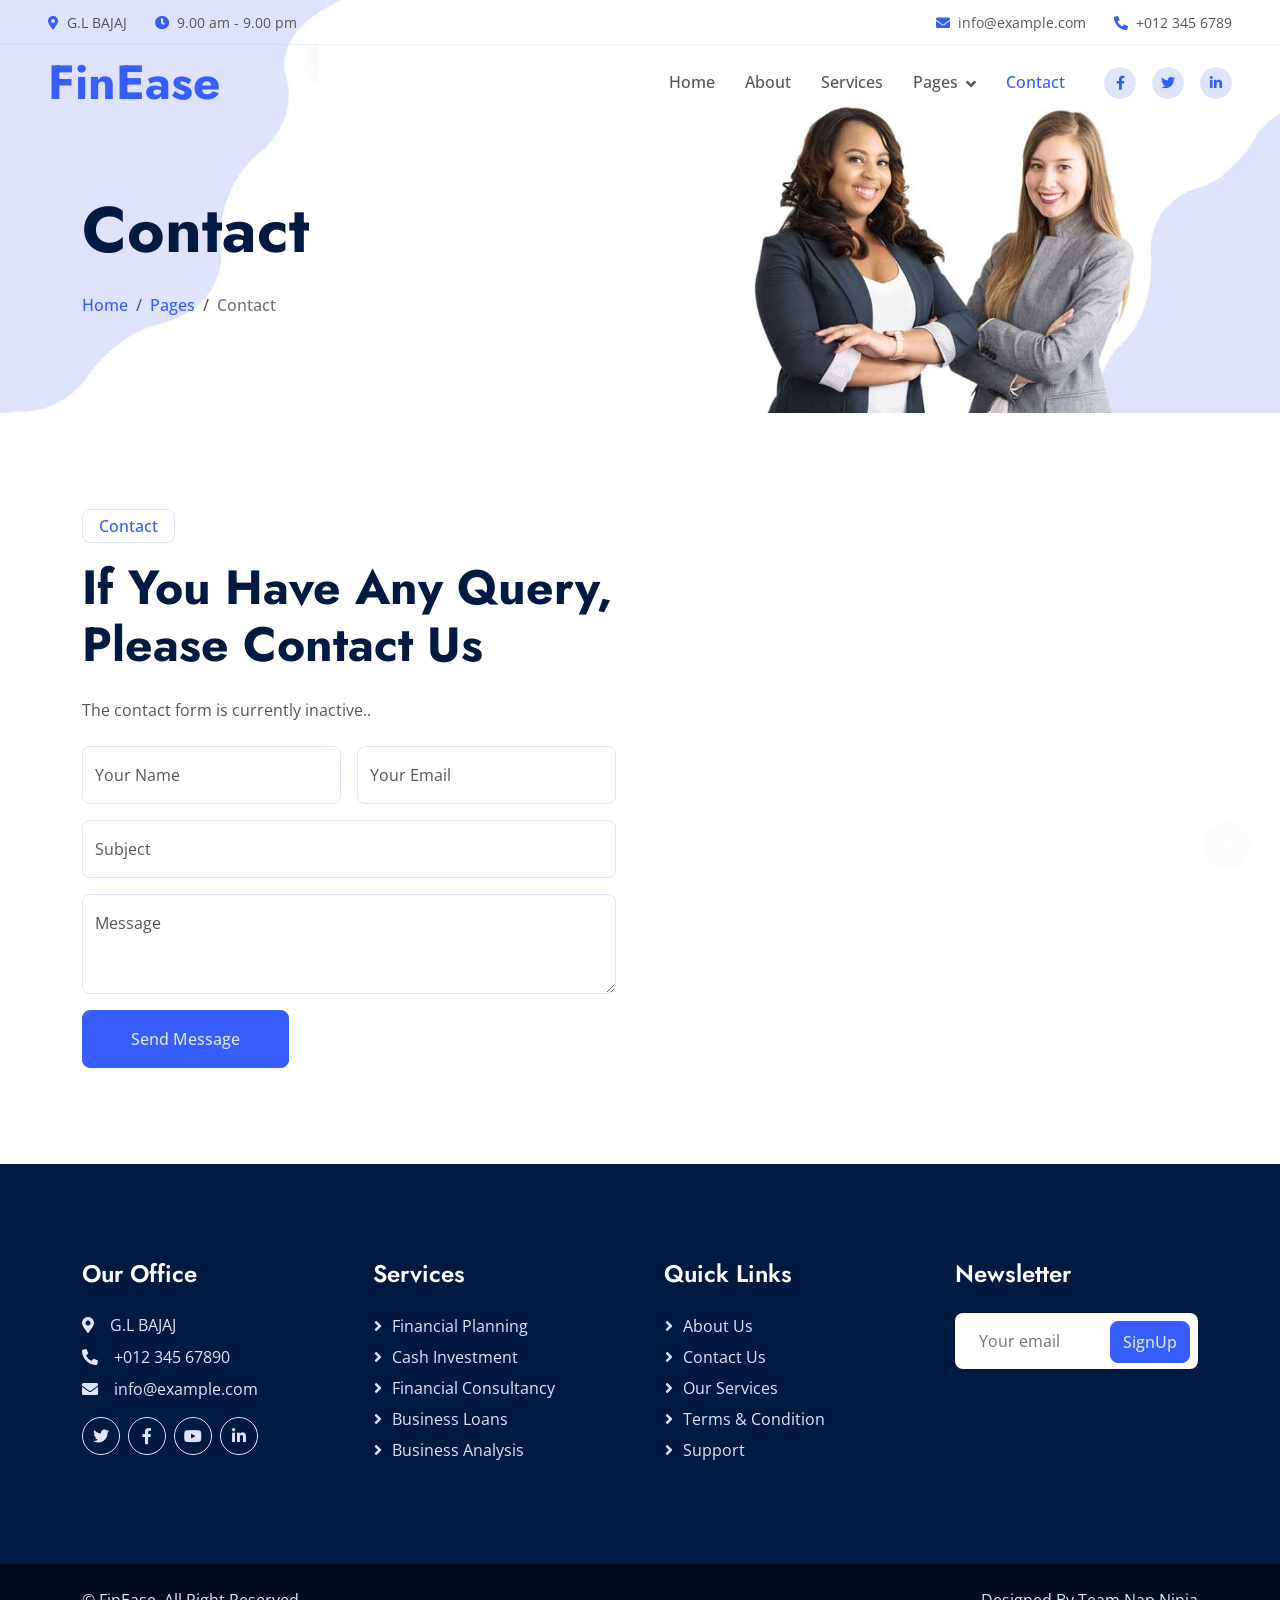
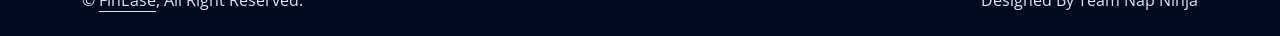
<file: templates/contact.html>
<!DOCTYPE html>
<html lang="en">

<head>
    <meta charset="utf-8">
    <title>FinEase</title>
    <meta content="width=device-width, initial-scale=1.0" name="viewport">
    <meta content="" name="keywords">
    <meta content="" name="description">

    <!-- Favicon -->
    <link href="../static/img/favicon.ico" rel="icon">

    <!-- Google Web Fonts -->
    <link rel="preconnect" href="https://fonts.googleapis.com">
    <link rel="preconnect" href="https://fonts.gstatic.com" crossorigin>
    <link href="https://fonts.googleapis.com/css2?family=Jost:wght@500;600;700&family=Open+Sans:wght@400;500&display=swap" rel="stylesheet">  

    <!-- Icon Font Stylesheet -->
    <link href="https://cdnjs.cloudflare.com/ajax/libs/font-awesome/5.10.0/css/all.min.css" rel="stylesheet">
    <link href="https://cdn.jsdelivr.net/npm/bootstrap-icons@1.4.1/font/bootstrap-icons.css" rel="stylesheet">

    <!-- Libraries Stylesheet -->
    <link href="../static/lib/animate/animate.min.css" rel="stylesheet">
    <link href="../static/lib/owlcarousel/assets/owl.carousel.min.css" rel="stylesheet">

    <!-- Customized Bootstrap Stylesheet -->
    <link href="../static/css/bootstrap.min.css" rel="stylesheet">

    <!-- Template Stylesheet -->
    <link href="../static/css/style.css" rel="stylesheet">
</head>

<body>
    <!-- Spinner Start -->
    <div id="spinner" class="show bg-white position-fixed translate-middle w-100 vh-100 top-50 start-50 d-flex align-items-center justify-content-center">
        <div class="spinner-border text-primary" role="status" style="width: 3rem; height: 3rem;"></div>
    </div>
    <!-- Spinner End -->


    <!-- Navbar Start -->
    <div class="container-fluid fixed-top px-0 wow fadeIn" data-wow-delay="0.1s">
        <div class="top-bar row gx-0 align-items-center d-none d-lg-flex">
            <div class="col-lg-6 px-5 text-start">
                <small><i class="fa fa-map-marker-alt text-primary me-2"></i>G.L BAJAJ</small>
                <small class="ms-4"><i class="fa fa-clock text-primary me-2"></i>9.00 am - 9.00 pm</small>
            </div>
            <div class="col-lg-6 px-5 text-end">
                <small><i class="fa fa-envelope text-primary me-2"></i>info@example.com</small>
                <small class="ms-4"><i class="fa fa-phone-alt text-primary me-2"></i>+012 345 6789</small>
            </div>
        </div>

        <nav class="navbar navbar-expand-lg navbar-light py-lg-0 px-lg-5 wow fadeIn" data-wow-delay="0.1s">
            <a href="index" class="navbar-brand ms-4 ms-lg-0">
                <h1 class="display-5 text-primary m-0">FinEase</h1>
            </a>
            <button type="button" class="navbar-toggler me-4" data-bs-toggle="collapse" data-bs-target="#navbarCollapse">
                <span class="navbar-toggler-icon"></span>
            </button>
            <div class="collapse navbar-collapse" id="navbarCollapse">
                <div class="navbar-nav ms-auto p-4 p-lg-0">
                    <a href="index" class="nav-item nav-link">Home</a>
                    <a href="about" class="nav-item nav-link">About</a>
                    <a href="service" class="nav-item nav-link">Services</a>
                    <div class="nav-item dropdown">
                        <a href="#" class="nav-link dropdown-toggle" data-bs-toggle="dropdown">Pages</a>
                        <div class="dropdown-menu border-light m-0">
                            <a href="project" class="dropdown-item">Projects</a>
                            <a href="feature" class="dropdown-item">Features</a>
                            <a href="team" class="dropdown-item">Team Member</a>
                            <a href="testimonial" class="dropdown-item">Testimonial</a>
                            <a href="404" class="dropdown-item">404 Page</a>
                        </div>
                    </div>
                    <a href="contact" class="nav-item nav-link active">Contact</a>
                </div>
                <div class="d-none d-lg-flex ms-2">
                    <a class="btn btn-light btn-sm-square rounded-circle ms-3" href="">
                        <small class="fab fa-facebook-f text-primary"></small>
                    </a>
                    <a class="btn btn-light btn-sm-square rounded-circle ms-3" href="">
                        <small class="fab fa-twitter text-primary"></small>
                    </a>
                    <a class="btn btn-light btn-sm-square rounded-circle ms-3" href="">
                        <small class="fab fa-linkedin-in text-primary"></small>
                    </a>
                </div>
            </div>
        </nav>
    </div>
    <!-- Navbar End -->


    <!-- Page Header Start -->
    <div class="container-fluid page-header mb-5 wow fadeIn" data-wow-delay="0.1s">
        <div class="container">
            <h1 class="display-3 mb-4 animated slideInDown">Contact</h1>
            <nav aria-label="breadcrumb animated slideInDown">
                <ol class="breadcrumb mb-0">
                    <li class="breadcrumb-item"><a href="#">Home</a></li>
                    <li class="breadcrumb-item"><a href="#">Pages</a></li>
                    <li class="breadcrumb-item active" aria-current="page">Contact</li>
                </ol>
            </nav>
        </div>
    </div>
    <!-- Page Header End -->


    <!-- Contact Start -->
    <div class="container-xxl py-5">
        <div class="container">
            <div class="row g-5">
                <div class="col-lg-6 wow fadeIn" data-wow-delay="0.1s">
                    <p class="d-inline-block border rounded text-primary fw-semi-bold py-1 px-3">Contact</p>
                    <h1 class="display-5 mb-4">If You Have Any Query, Please Contact Us</h1>
                    <p class="mb-4">The contact form is currently inactive.<a href="https://htmlcodex.com/contact-form"></a>.</p>
                    <form>
                        <div class="row g-3">
                            <div class="col-md-6">
                                <div class="form-floating">
                                    <input type="text" class="form-control" id="name" placeholder="Your Name">
                                    <label for="name">Your Name</label>
                                </div>
                            </div>
                            <div class="col-md-6">
                                <div class="form-floating">
                                    <input type="email" class="form-control" id="email" placeholder="Your Email">
                                    <label for="email">Your Email</label>
                                </div>
                            </div>
                            <div class="col-12">
                                <div class="form-floating">
                                    <input type="text" class="form-control" id="subject" placeholder="Subject">
                                    <label for="subject">Subject</label>
                                </div>
                            </div>
                            <div class="col-12">
                                <div class="form-floating">
                                    <textarea class="form-control" placeholder="Leave a message here" id="message" style="height: 100px"></textarea>
                                    <label for="message">Message</label>
                                </div>
                            </div>
                            <div class="col-12">
                                <button class="btn btn-primary py-3 px-5" type="submit">Send Message</button>
                            </div>
                        </div>
                    </form>
                </div>
                <div class="col-lg-6 wow fadeIn" data-wow-delay="0.5s" style="min-height: 450px;">
                    <div class="position-relative rounded overflow-hidden h-100">
                        <iframe class="position-relative w-100 h-100"
                        src="https://www.google.com/maps/embed?pb=!1m18!1m12!1m3!1d3001156.4288297426!2d-78.01371936852176!3d42.72876761954724!2m3!1f0!2f0!3f0!3m2!1i1024!2i768!4f13.1!3m3!1m2!1s0x4ccc4bf0f123a5a9%3A0xddcfc6c1de189567!2sNew%20York%2C%20USA!5e0!3m2!1sen!2sbd!4v1603794290143!5m2!1sen!2sbd"
                        frameborder="0" style="min-height: 450px; border:0;" allowfullscreen="" aria-hidden="false"
                        tabindex="0"></iframe>
                    </div>
                </div>
            </div>
        </div>
    </div>
    <!-- Contact End -->


    <!-- Footer Start -->
    <div class="container-fluid bg-dark text-light footer mt-5 py-5 wow fadeIn" data-wow-delay="0.1s">
        <div class="container py-5">
            <div class="row g-5">
                <div class="col-lg-3 col-md-6">
                    <h4 class="text-white mb-4">Our Office</h4>
                    <p class="mb-2"><i class="fa fa-map-marker-alt me-3"></i>G.L BAJAJ</p>
                    <p class="mb-2"><i class="fa fa-phone-alt me-3"></i>+012 345 67890</p>
                    <p class="mb-2"><i class="fa fa-envelope me-3"></i>info@example.com</p>
                    <div class="d-flex pt-2">
                        <a class="btn btn-square btn-outline-light rounded-circle me-2" href=""><i class="fab fa-twitter"></i></a>
                        <a class="btn btn-square btn-outline-light rounded-circle me-2" href=""><i class="fab fa-facebook-f"></i></a>
                        <a class="btn btn-square btn-outline-light rounded-circle me-2" href=""><i class="fab fa-youtube"></i></a>
                        <a class="btn btn-square btn-outline-light rounded-circle me-2" href=""><i class="fab fa-linkedin-in"></i></a>
                    </div>
                </div>
                <div class="col-lg-3 col-md-6">
                    <h4 class="text-white mb-4">Services</h4>
                    <a class="btn btn-link" href="">Financial Planning</a>
                    <a class="btn btn-link" href="">Cash Investment</a>
                    <a class="btn btn-link" href="">Financial Consultancy</a>
                    <a class="btn btn-link" href="">Business Loans</a>
                    <a class="btn btn-link" href="">Business Analysis</a>
                </div>
                <div class="col-lg-3 col-md-6">
                    <h4 class="text-white mb-4">Quick Links</h4>
                    <a class="btn btn-link" href="">About Us</a>
                    <a class="btn btn-link" href="">Contact Us</a>
                    <a class="btn btn-link" href="">Our Services</a>
                    <a class="btn btn-link" href="">Terms & Condition</a>
                    <a class="btn btn-link" href="">Support</a>
                </div>
                <div class="col-lg-3 col-md-6">
                    <h4 class="text-white mb-4">Newsletter</h4>
                    <p></p>
                    <div class="position-relative w-100">
                        <input class="form-control bg-white border-0 w-100 py-3 ps-4 pe-5" type="text" placeholder="Your email">
                        <button type="button" class="btn btn-primary py-2 position-absolute top-0 end-0 mt-2 me-2">SignUp</button>
                    </div>
                </div>
            </div>
        </div>
    </div>
    <!-- Footer End -->


    <!-- Copyright Start -->
    <div class="container-fluid copyright py-4">
        <div class="container">
            <div class="row">
                <div class="col-md-6 text-center text-md-start mb-3 mb-md-0">
                    &copy; <a class="border-bottom" href="#">FinEase</a>, All Right Reserved.
                </div>
                <div class="col-md-6 text-center text-md-end">
                    <!--/*** This template is free as long as you keep the footer author’s credit link/attribution link/backlink. If you'd like to use the template without the footer author’s credit link/attribution link/backlink, you can purchase the Credit Removal License from "https://htmlcodex.com/credit-removal". Thank you for your support. ***/-->
                    Designed By Team Nap Ninja <a class="border-bottom" href="https://htmlcodex.com"></a>
                </div>
            </div>
        </div>
    </div>
    <!-- Copyright End -->


    <!-- Back to Top -->
    <a href="#" class="btn btn-lg btn-primary btn-lg-square rounded-circle back-to-top"><i class="bi bi-arrow-up"></i></a>


    <!-- JavaScript Libraries -->
    <script src="https://code.jquery.com/jquery-3.4.1.min.js"></script>
    <script src="https://cdn.jsdelivr.net/npm/bootstrap@5.0.0/dist/js/bootstrap.bundle.min.js"></script>
    <script src="../static/lib/wow/wow.min.js"></script>
    <script src="../static/lib/easing/easing.min.js"></script>
    <script src="../static/lib/waypoints/waypoints.min.js"></script>
    <script src="../static/lib/owlcarousel/owl.carousel.min.js"></script>
    <script src="../static/lib/counterup/counterup.min.js"></script>
    <script type="text/javascript">
        (function(d, m){
            var kommunicateSettings = 
                {"appId":"1d0bffc9ee244298bdd17503f7b7bdee2","popupWidget":true,"automaticChatOpenOnNavigation":true};
            var s = document.createElement("script"); s.type = "text/javascript"; s.async = true;
            s.src = "https://widget.kommunicate.io/v2/kommunicate.app";
            var h = document.getElementsByTagName("head")[0]; h.appendChild(s);
            window.kommunicate = m; m._globals = kommunicateSettings;
        })(document, window.kommunicate || {});
    /* NOTE : Use web server to view HTML files as real-time update will not work if you directly open the HTML file in the browser. */
    </script>

    <!-- Template Javascript -->
    <script src="../static/js/main.js"></script>
</body>

</html>
</file>
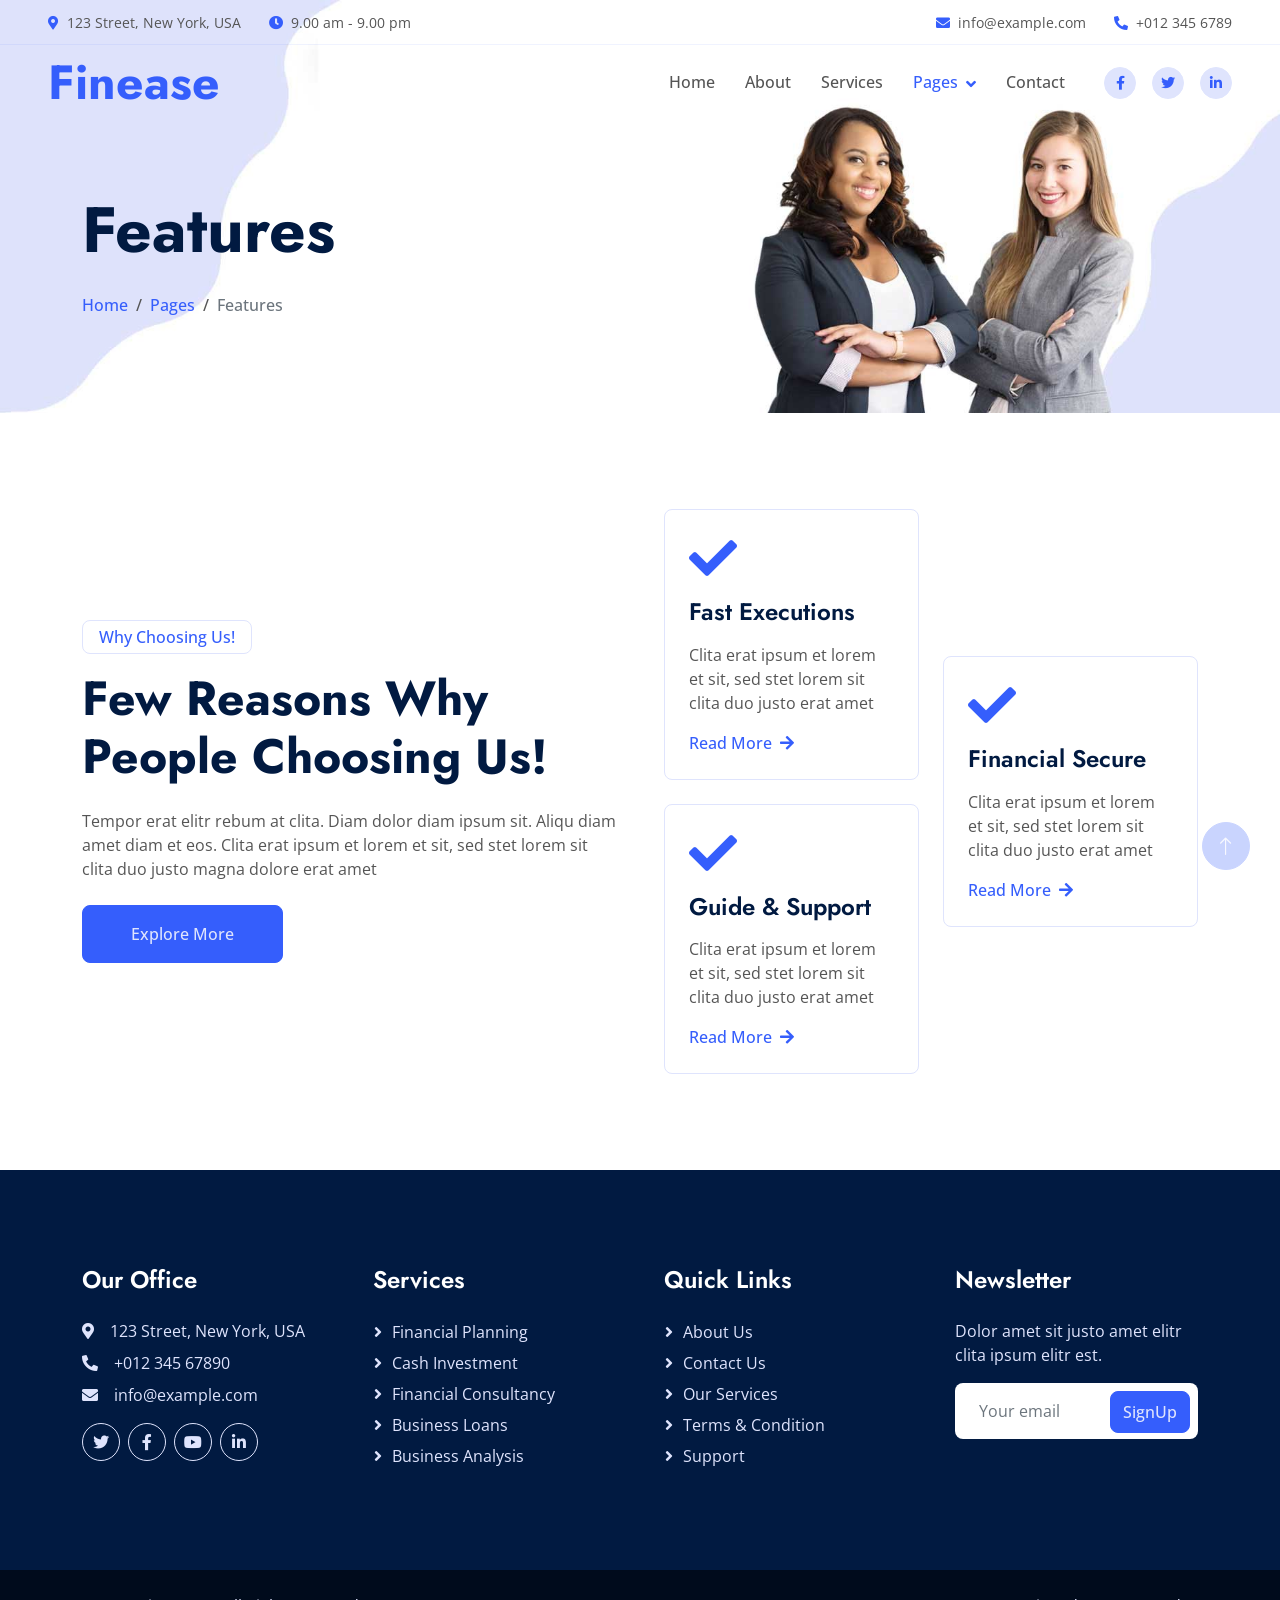
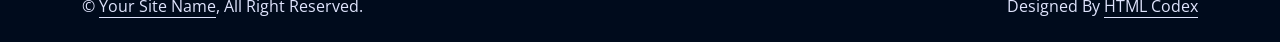
<file: templates/feature.html>
<!DOCTYPE html>
<html lang="en">

<head>
    <meta charset="utf-8">
    <title>Finease </title>
    <meta content="width=device-width, initial-scale=1.0" name="viewport">
    <meta content="" name="keywords">
    <meta content="" name="description">

    <!-- Favicon -->
    <link href="../static/img/favicon.ico" rel="icon">

    <!-- Google Web Fonts -->
    <link rel="preconnect" href="https://fonts.googleapis.com">
    <link rel="preconnect" href="https://fonts.gstatic.com" crossorigin>
    <link href="https://fonts.googleapis.com/css2?family=Jost:wght@500;600;700&family=Open+Sans:wght@400;500&display=swap" rel="stylesheet">  

    <!-- Icon Font Stylesheet -->
    <link href="https://cdnjs.cloudflare.com/ajax/libs/font-awesome/5.10.0/css/all.min.css" rel="stylesheet">
    <link href="https://cdn.jsdelivr.net/npm/bootstrap-icons@1.4.1/font/bootstrap-icons.css" rel="stylesheet">

    <!-- Libraries Stylesheet -->
    <link href="../static/lib/animate/animate.min.css" rel="stylesheet">
    <link href="../static/lib/owlcarousel/assets/owl.carousel.min.css" rel="stylesheet">

    <!-- Customized Bootstrap Stylesheet -->
    <link href="../static/css/bootstrap.min.css" rel="stylesheet">

    <!-- Template Stylesheet -->
    <link href="../static/css/style.css" rel="stylesheet">
</head>

<body>
    <!-- Spinner Start -->
    <div id="spinner" class="show bg-white position-fixed translate-middle w-100 vh-100 top-50 start-50 d-flex align-items-center justify-content-center">
        <div class="spinner-border text-primary" role="status" style="width: 3rem; height: 3rem;"></div>
    </div>
    <!-- Spinner End -->


    <!-- Navbar Start -->
    <div class="container-fluid fixed-top px-0 wow fadeIn" data-wow-delay="0.1s">
        <div class="top-bar row gx-0 align-items-center d-none d-lg-flex">
            <div class="col-lg-6 px-5 text-start">
                <small><i class="fa fa-map-marker-alt text-primary me-2"></i>123 Street, New York, USA</small>
                <small class="ms-4"><i class="fa fa-clock text-primary me-2"></i>9.00 am - 9.00 pm</small>
            </div>
            <div class="col-lg-6 px-5 text-end">
                <small><i class="fa fa-envelope text-primary me-2"></i>info@example.com</small>
                <small class="ms-4"><i class="fa fa-phone-alt text-primary me-2"></i>+012 345 6789</small>
            </div>
        </div>

        <nav class="navbar navbar-expand-lg navbar-light py-lg-0 px-lg-5 wow fadeIn" data-wow-delay="0.1s">
            <a href="index" class="navbar-brand ms-4 ms-lg-0">
                <h1 class="display-5 text-primary m-0">Finease</h1>
            </a>
            <button type="button" class="navbar-toggler me-4" data-bs-toggle="collapse" data-bs-target="#navbarCollapse">
                <span class="navbar-toggler-icon"></span>
            </button>
            <div class="collapse navbar-collapse" id="navbarCollapse">
                <div class="navbar-nav ms-auto p-4 p-lg-0">
                    <a href="index" class="nav-item nav-link">Home</a>
                    <a href="about" class="nav-item nav-link">About</a>
                    <a href="service" class="nav-item nav-link">Services</a>
                    <div class="nav-item dropdown">
                        <a href="#" class="nav-link dropdown-toggle active" data-bs-toggle="dropdown">Pages</a>
                        <div class="dropdown-menu border-light m-0">
                            <a href="project" class="dropdown-item">Projects</a>
                            <a href="feature" class="dropdown-item active">Features</a>
                            <a href="team" class="dropdown-item">Team Member</a>
                            <a href="testimonial" class="dropdown-item">Testimonial</a>
                            <a href="404" class="dropdown-item">404 Page</a>
                        </div>
                    </div>
                    <a href="contact" class="nav-item nav-link">Contact</a>
                </div>
                <div class="d-none d-lg-flex ms-2">
                    <a class="btn btn-light btn-sm-square rounded-circle ms-3" href="">
                        <small class="fab fa-facebook-f text-primary"></small>
                    </a>
                    <a class="btn btn-light btn-sm-square rounded-circle ms-3" href="">
                        <small class="fab fa-twitter text-primary"></small>
                    </a>
                    <a class="btn btn-light btn-sm-square rounded-circle ms-3" href="">
                        <small class="fab fa-linkedin-in text-primary"></small>
                    </a>
                </div>
            </div>
        </nav>
    </div>
    <!-- Navbar End -->


    <!-- Page Header Start -->
    <div class="container-fluid page-header mb-5 wow fadeIn" data-wow-delay="0.1s">
        <div class="container">
            <h1 class="display-3 mb-4 animated slideInDown">Features</h1>
            <nav aria-label="breadcrumb animated slideInDown">
                <ol class="breadcrumb mb-0">
                    <li class="breadcrumb-item"><a href="#">Home</a></li>
                    <li class="breadcrumb-item"><a href="#">Pages</a></li>
                    <li class="breadcrumb-item active" aria-current="page">Features</li>
                </ol>
            </nav>
        </div>
    </div>
    <!-- Page Header End -->


    <!-- Features Start -->
    <div class="container-xxl feature py-5">
        <div class="container">
            <div class="row g-5 align-items-center">
                <div class="col-lg-6 wow fadeInUp" data-wow-delay="0.1s">
                    <p class="d-inline-block border rounded text-primary fw-semi-bold py-1 px-3">Why Choosing Us!</p>
                    <h1 class="display-5 mb-4">Few Reasons Why People Choosing Us!</h1>
                    <p class="mb-4">Tempor erat elitr rebum at clita. Diam dolor diam ipsum sit. Aliqu diam amet diam et eos. Clita erat ipsum et lorem et sit, sed stet lorem sit clita duo justo magna dolore erat amet</p>
                    <a class="btn btn-primary py-3 px-5" href="">Explore More</a>
                </div>
                <div class="col-lg-6">
                    <div class="row g-4 align-items-center">
                        <div class="col-md-6">
                            <div class="row g-4">
                                <div class="col-12 wow fadeIn" data-wow-delay="0.3s">
                                    <div class="feature-box border rounded p-4">
                                        <i class="fa fa-check fa-3x text-primary mb-3"></i>
                                        <h4 class="mb-3">Fast Executions</h4>
                                        <p class="mb-3">Clita erat ipsum et lorem et sit, sed stet lorem sit clita duo justo erat amet</p>
                                        <a class="fw-semi-bold" href="">Read More <i class="fa fa-arrow-right ms-1"></i></a>
                                    </div>
                                </div>
                                <div class="col-12 wow fadeIn" data-wow-delay="0.5s">
                                    <div class="feature-box border rounded p-4">
                                        <i class="fa fa-check fa-3x text-primary mb-3"></i>
                                        <h4 class="mb-3">Guide & Support</h4>
                                        <p class="mb-3">Clita erat ipsum et lorem et sit, sed stet lorem sit clita duo justo erat amet</p>
                                        <a class="fw-semi-bold" href="">Read More <i class="fa fa-arrow-right ms-1"></i></a>
                                    </div>
                                </div>
                            </div>
                        </div>
                        <div class="col-md-6 wow fadeIn" data-wow-delay="0.7s">
                            <div class="feature-box border rounded p-4">
                                <i class="fa fa-check fa-3x text-primary mb-3"></i>
                                <h4 class="mb-3">Financial Secure</h4>
                                <p class="mb-3">Clita erat ipsum et lorem et sit, sed stet lorem sit clita duo justo erat amet</p>
                                <a class="fw-semi-bold" href="">Read More <i class="fa fa-arrow-right ms-1"></i></a>
                            </div>
                        </div>
                    </div>
                </div>
            </div>
        </div>
    </div>
    <!-- Features End -->
        

    <!-- Footer Start -->
    <div class="container-fluid bg-dark text-light footer mt-5 py-5 wow fadeIn" data-wow-delay="0.1s">
        <div class="container py-5">
            <div class="row g-5">
                <div class="col-lg-3 col-md-6">
                    <h4 class="text-white mb-4">Our Office</h4>
                    <p class="mb-2"><i class="fa fa-map-marker-alt me-3"></i>123 Street, New York, USA</p>
                    <p class="mb-2"><i class="fa fa-phone-alt me-3"></i>+012 345 67890</p>
                    <p class="mb-2"><i class="fa fa-envelope me-3"></i>info@example.com</p>
                    <div class="d-flex pt-2">
                        <a class="btn btn-square btn-outline-light rounded-circle me-2" href=""><i class="fab fa-twitter"></i></a>
                        <a class="btn btn-square btn-outline-light rounded-circle me-2" href=""><i class="fab fa-facebook-f"></i></a>
                        <a class="btn btn-square btn-outline-light rounded-circle me-2" href=""><i class="fab fa-youtube"></i></a>
                        <a class="btn btn-square btn-outline-light rounded-circle me-2" href=""><i class="fab fa-linkedin-in"></i></a>
                    </div>
                </div>
                <div class="col-lg-3 col-md-6">
                    <h4 class="text-white mb-4">Services</h4>
                    <a class="btn btn-link" href="">Financial Planning</a>
                    <a class="btn btn-link" href="">Cash Investment</a>
                    <a class="btn btn-link" href="">Financial Consultancy</a>
                    <a class="btn btn-link" href="">Business Loans</a>
                    <a class="btn btn-link" href="">Business Analysis</a>
                </div>
                <div class="col-lg-3 col-md-6">
                    <h4 class="text-white mb-4">Quick Links</h4>
                    <a class="btn btn-link" href="">About Us</a>
                    <a class="btn btn-link" href="">Contact Us</a>
                    <a class="btn btn-link" href="">Our Services</a>
                    <a class="btn btn-link" href="">Terms & Condition</a>
                    <a class="btn btn-link" href="">Support</a>
                </div>
                <div class="col-lg-3 col-md-6">
                    <h4 class="text-white mb-4">Newsletter</h4>
                    <p>Dolor amet sit justo amet elitr clita ipsum elitr est.</p>
                    <div class="position-relative w-100">
                        <input class="form-control bg-white border-0 w-100 py-3 ps-4 pe-5" type="text" placeholder="Your email">
                        <button type="button" class="btn btn-primary py-2 position-absolute top-0 end-0 mt-2 me-2">SignUp</button>
                    </div>
                </div>
            </div>
        </div>
    </div>
    <!-- Footer End -->


    <!-- Copyright Start -->
    <div class="container-fluid copyright py-4">
        <div class="container">
            <div class="row">
                <div class="col-md-6 text-center text-md-start mb-3 mb-md-0">
                    &copy; <a class="border-bottom" href="#">Your Site Name</a>, All Right Reserved.
                </div>
                <div class="col-md-6 text-center text-md-end">
                    <!--/*** This template is free as long as you keep the footer author’s credit link/attribution link/backlink. If you'd like to use the template without the footer author’s credit link/attribution link/backlink, you can purchase the Credit Removal License from "https://htmlcodex.com/credit-removal". Thank you for your support. ***/-->
                    Designed By <a class="border-bottom" href="https://htmlcodex.com">HTML Codex</a>
                </div>
            </div>
        </div>
    </div>
    <!-- Copyright End -->


    <!-- Back to Top -->
    <a href="#" class="btn btn-lg btn-primary btn-lg-square rounded-circle back-to-top"><i class="bi bi-arrow-up"></i></a>


    <!-- JavaScript Libraries -->
    <script src="https://code.jquery.com/jquery-3.4.1.min.js"></script>
    <script src="https://cdn.jsdelivr.net/npm/bootstrap@5.0.0/dist/js/bootstrap.bundle.min.js"></script>
    <script src="../static/lib/wow/wow.min.js"></script>
    <script src="../static/lib/easing/easing.min.js"></script>
    <script src="../static/lib/waypoints/waypoints.min.js"></script>
    <script src="../static/lib/owlcarousel/owl.carousel.min.js"></script>
    <script src="../static/lib/counterup/counterup.min.js"></script>

    <!-- Template Javascript -->
    <script src="../static/js/main.js"></script>
</body>

</html>
</file>
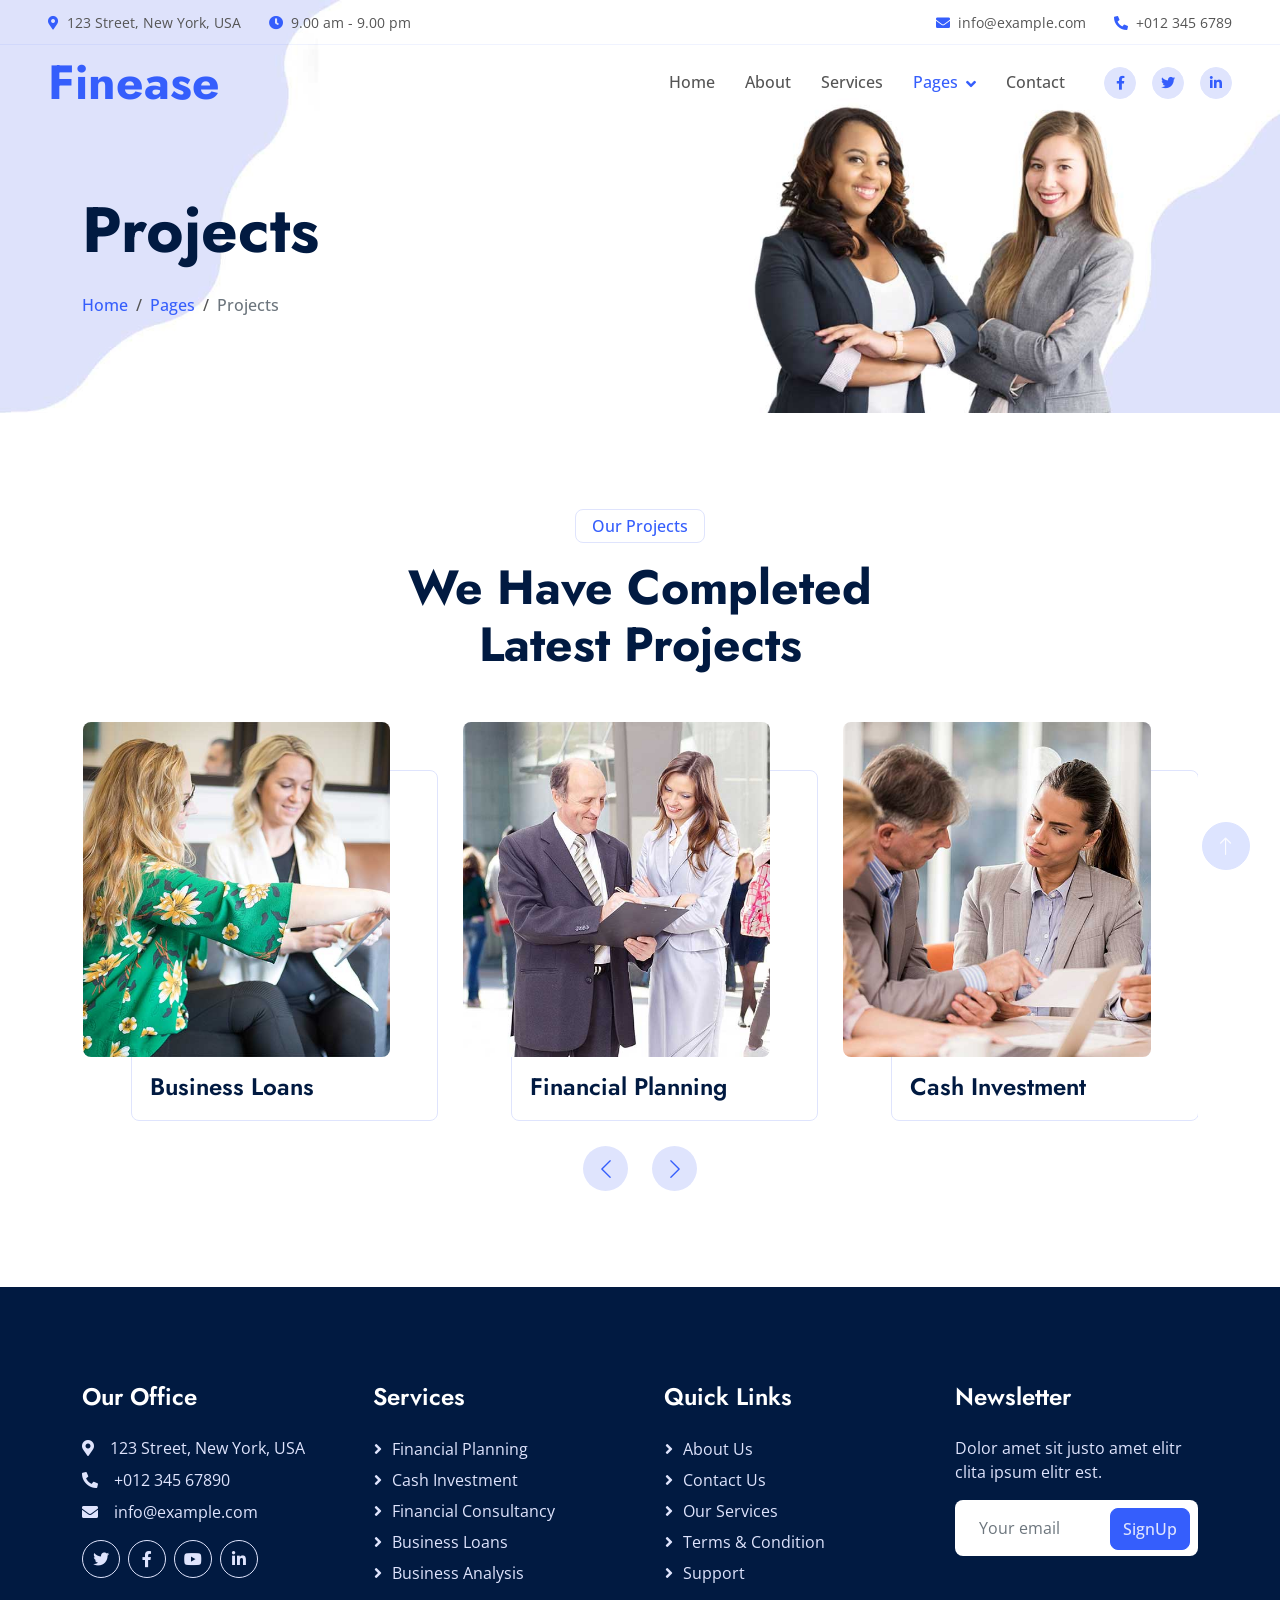
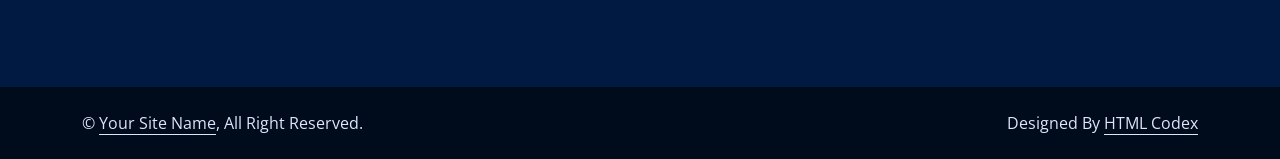
<file: templates/project.html>
<!DOCTYPE html>
<html lang="en">

<head>
    <meta charset="utf-8">
    <title>FinEase </title>
    <meta content="width=device-width, initial-scale=1.0" name="viewport">
    <meta content="" name="keywords">
    <meta content="" name="description">

    <!-- Favicon -->
    <link href="../static/img/favicon.ico" rel="icon">

    <!-- Google Web Fonts -->
    <link rel="preconnect" href="https://fonts.googleapis.com">
    <link rel="preconnect" href="https://fonts.gstatic.com" crossorigin>
    <link href="https://fonts.googleapis.com/css2?family=Jost:wght@500;600;700&family=Open+Sans:wght@400;500&display=swap" rel="stylesheet">  

    <!-- Icon Font Stylesheet -->
    <link href="https://cdnjs.cloudflare.com/ajax/libs/font-awesome/5.10.0/css/all.min.css" rel="stylesheet">
    <link href="https://cdn.jsdelivr.net/npm/bootstrap-icons@1.4.1/font/bootstrap-icons.css" rel="stylesheet">

    <!-- Libraries Stylesheet -->
    <link href="../static/lib/animate/animate.min.css" rel="stylesheet">
    <link href="../static/lib/owlcarousel/assets/owl.carousel.min.css" rel="stylesheet">

    <!-- Customized Bootstrap Stylesheet -->
    <link href="../static/css/bootstrap.min.css" rel="stylesheet">

    <!-- Template Stylesheet -->
    <link href="../static/css/style.css" rel="stylesheet">
</head>

<body>
    <!-- Spinner Start -->
    <div id="spinner" class="show bg-white position-fixed translate-middle w-100 vh-100 top-50 start-50 d-flex align-items-center justify-content-center">
        <div class="spinner-border text-primary" role="status" style="width: 3rem; height: 3rem;"></div>
    </div>
    <!-- Spinner End -->


    <!-- Navbar Start -->
    <div class="container-fluid fixed-top px-0 wow fadeIn" data-wow-delay="0.1s">
        <div class="top-bar row gx-0 align-items-center d-none d-lg-flex">
            <div class="col-lg-6 px-5 text-start">
                <small><i class="fa fa-map-marker-alt text-primary me-2"></i>123 Street, New York, USA</small>
                <small class="ms-4"><i class="fa fa-clock text-primary me-2"></i>9.00 am - 9.00 pm</small>
            </div>
            <div class="col-lg-6 px-5 text-end">
                <small><i class="fa fa-envelope text-primary me-2"></i>info@example.com</small>
                <small class="ms-4"><i class="fa fa-phone-alt text-primary me-2"></i>+012 345 6789</small>
            </div>
        </div>

        <nav class="navbar navbar-expand-lg navbar-light py-lg-0 px-lg-5 wow fadeIn" data-wow-delay="0.1s">
            <a href="index" class="navbar-brand ms-4 ms-lg-0">
                <h1 class="display-5 text-primary m-0">Finease</h1>
            </a>
            <button type="button" class="navbar-toggler me-4" data-bs-toggle="collapse" data-bs-target="#navbarCollapse">
                <span class="navbar-toggler-icon"></span>
            </button>
            <div class="collapse navbar-collapse" id="navbarCollapse">
                <div class="navbar-nav ms-auto p-4 p-lg-0">
                    <a href="index" class="nav-item nav-link">Home</a>
                    <a href="about" class="nav-item nav-link">About</a>
                    <a href="service" class="nav-item nav-link">Services</a>
                    <div class="nav-item dropdown">
                        <a href="#" class="nav-link dropdown-toggle active" data-bs-toggle="dropdown">Pages</a>
                        <div class="dropdown-menu border-light m-0">
                            <a href="project" class="dropdown-item active">Projects</a>
                            <a href="feature" class="dropdown-item">Features</a>
                            <a href="team" class="dropdown-item">Team Member</a>
                            <a href="testimonial" class="dropdown-item">Testimonial</a>
                            <a href="404" class="dropdown-item">404 Page</a>
                        </div>
                    </div>
                    <a href="contact" class="nav-item nav-link">Contact</a>
                </div>
                <div class="d-none d-lg-flex ms-2">
                    <a class="btn btn-light btn-sm-square rounded-circle ms-3" href="">
                        <small class="fab fa-facebook-f text-primary"></small>
                    </a>
                    <a class="btn btn-light btn-sm-square rounded-circle ms-3" href="">
                        <small class="fab fa-twitter text-primary"></small>
                    </a>
                    <a class="btn btn-light btn-sm-square rounded-circle ms-3" href="">
                        <small class="fab fa-linkedin-in text-primary"></small>
                    </a>
                </div>
            </div>
        </nav>
    </div>
    <!-- Navbar End -->


    <!-- Page Header Start -->
    <div class="container-fluid page-header mb-5 wow fadeIn" data-wow-delay="0.1s">
        <div class="container">
            <h1 class="display-3 mb-4 animated slideInDown">Projects</h1>
            <nav aria-label="breadcrumb animated slideInDown">
                <ol class="breadcrumb mb-0">
                    <li class="breadcrumb-item"><a href="#">Home</a></li>
                    <li class="breadcrumb-item"><a href="#">Pages</a></li>
                    <li class="breadcrumb-item active" aria-current="page">Projects</li>
                </ol>
            </nav>
        </div>
    </div>
    <!-- Page Header End -->


    <!-- Projects Start -->
    <div class="container-xxl py-5">
        <div class="container">
            <div class="text-center mx-auto wow fadeInUp" data-wow-delay="0.1s" style="max-width: 600px;">
                <p class="d-inline-block border rounded text-primary fw-semi-bold py-1 px-3">Our Projects</p>
                <h1 class="display-5 mb-5">We Have Completed Latest Projects</h1>
            </div>
            <div class="owl-carousel project-carousel wow fadeInUp" data-wow-delay="0.3s">
                <div class="project-item pe-5 pb-5">
                    <div class="project-img mb-3">
                        <img class="img-fluid rounded" src="../static/img/service-1.jpg" alt="">
                        <a href=""><i class="fa fa-link fa-3x text-primary"></i></a>
                    </div>
                    <div class="project-title">
                        <h4 class="mb-0">Financial Planning</h4>
                    </div>
                </div>
                <div class="project-item pe-5 pb-5">
                    <div class="project-img mb-3">
                        <img class="img-fluid rounded" src="../static/img/service-2.jpg" alt="">
                        <a href=""><i class="fa fa-link fa-3x text-primary"></i></a>
                    </div>
                    <div class="project-title">
                        <h4 class="mb-0">Cash Investment</h4>
                    </div>
                </div>
                <div class="project-item pe-5 pb-5">
                    <div class="project-img mb-3">
                        <img class="img-fluid rounded" src="../static/img/service-3.jpg" alt="">
                        <a href=""><i class="fa fa-link fa-3x text-primary"></i></a>
                    </div>
                    <div class="project-title">
                        <h4 class="mb-0">Financial Consultancy</h4>
                    </div>
                </div>
                <div class="project-item pe-5 pb-5">
                    <div class="project-img mb-3">
                        <img class="img-fluid rounded" src="../static/img/service-4.jpg" alt="">
                        <a href=""><i class="fa fa-link fa-3x text-primary"></i></a>
                    </div>
                    <div class="project-title">
                        <h4 class="mb-0">Business Loans</h4>
                    </div>
                </div>
            </div>
        </div>
    </div>
    <!-- Projects End -->
        

    <!-- Footer Start -->
    <div class="container-fluid bg-dark text-light footer mt-5 py-5 wow fadeIn" data-wow-delay="0.1s">
        <div class="container py-5">
            <div class="row g-5">
                <div class="col-lg-3 col-md-6">
                    <h4 class="text-white mb-4">Our Office</h4>
                    <p class="mb-2"><i class="fa fa-map-marker-alt me-3"></i>123 Street, New York, USA</p>
                    <p class="mb-2"><i class="fa fa-phone-alt me-3"></i>+012 345 67890</p>
                    <p class="mb-2"><i class="fa fa-envelope me-3"></i>info@example.com</p>
                    <div class="d-flex pt-2">
                        <a class="btn btn-square btn-outline-light rounded-circle me-2" href=""><i class="fab fa-twitter"></i></a>
                        <a class="btn btn-square btn-outline-light rounded-circle me-2" href=""><i class="fab fa-facebook-f"></i></a>
                        <a class="btn btn-square btn-outline-light rounded-circle me-2" href=""><i class="fab fa-youtube"></i></a>
                        <a class="btn btn-square btn-outline-light rounded-circle me-2" href=""><i class="fab fa-linkedin-in"></i></a>
                    </div>
                </div>
                <div class="col-lg-3 col-md-6">
                    <h4 class="text-white mb-4">Services</h4>
                    <a class="btn btn-link" href="">Financial Planning</a>
                    <a class="btn btn-link" href="">Cash Investment</a>
                    <a class="btn btn-link" href="">Financial Consultancy</a>
                    <a class="btn btn-link" href="">Business Loans</a>
                    <a class="btn btn-link" href="">Business Analysis</a>
                </div>
                <div class="col-lg-3 col-md-6">
                    <h4 class="text-white mb-4">Quick Links</h4>
                    <a class="btn btn-link" href="">About Us</a>
                    <a class="btn btn-link" href="">Contact Us</a>
                    <a class="btn btn-link" href="">Our Services</a>
                    <a class="btn btn-link" href="">Terms & Condition</a>
                    <a class="btn btn-link" href="">Support</a>
                </div>
                <div class="col-lg-3 col-md-6">
                    <h4 class="text-white mb-4">Newsletter</h4>
                    <p>Dolor amet sit justo amet elitr clita ipsum elitr est.</p>
                    <div class="position-relative w-100">
                        <input class="form-control bg-white border-0 w-100 py-3 ps-4 pe-5" type="text" placeholder="Your email">
                        <button type="button" class="btn btn-primary py-2 position-absolute top-0 end-0 mt-2 me-2">SignUp</button>
                    </div>
                </div>
            </div>
        </div>
    </div>
    <!-- Footer End -->


    <!-- Copyright Start -->
    <div class="container-fluid copyright py-4">
        <div class="container">
            <div class="row">
                <div class="col-md-6 text-center text-md-start mb-3 mb-md-0">
                    &copy; <a class="border-bottom" href="#">Your Site Name</a>, All Right Reserved.
                </div>
                <div class="col-md-6 text-center text-md-end">
                    <!--/*** This template is free as long as you keep the footer author’s credit link/attribution link/backlink. If you'd like to use the template without the footer author’s credit link/attribution link/backlink, you can purchase the Credit Removal License from "https://htmlcodex.com/credit-removal". Thank you for your support. ***/-->
                    Designed By <a class="border-bottom" href="https://htmlcodex.com">HTML Codex</a>
                </div>
            </div>
        </div>
    </div>
    <!-- Copyright End -->


    <!-- Back to Top -->
    <a href="#" class="btn btn-lg btn-primary btn-lg-square rounded-circle back-to-top"><i class="bi bi-arrow-up"></i></a>


    <!-- JavaScript Libraries -->
    <script src="https://code.jquery.com/jquery-3.4.1.min.js"></script>
    <script src="https://cdn.jsdelivr.net/npm/bootstrap@5.0.0/dist/js/bootstrap.bundle.min.js"></script>
    <script src="../static/lib/wow/wow.min.js"></script>
    <script src="../static/lib/easing/easing.min.js"></script>
    <script src="../static/lib/waypoints/waypoints.min.js"></script>
    <script src="../static/lib/owlcarousel/owl.carousel.min.js"></script>
    <script src="../static/lib/counterup/counterup.min.js"></script>

    <!-- Template Javascript -->
    <script src="../static/js/main.js"></script>
</body>

</html>
</file>
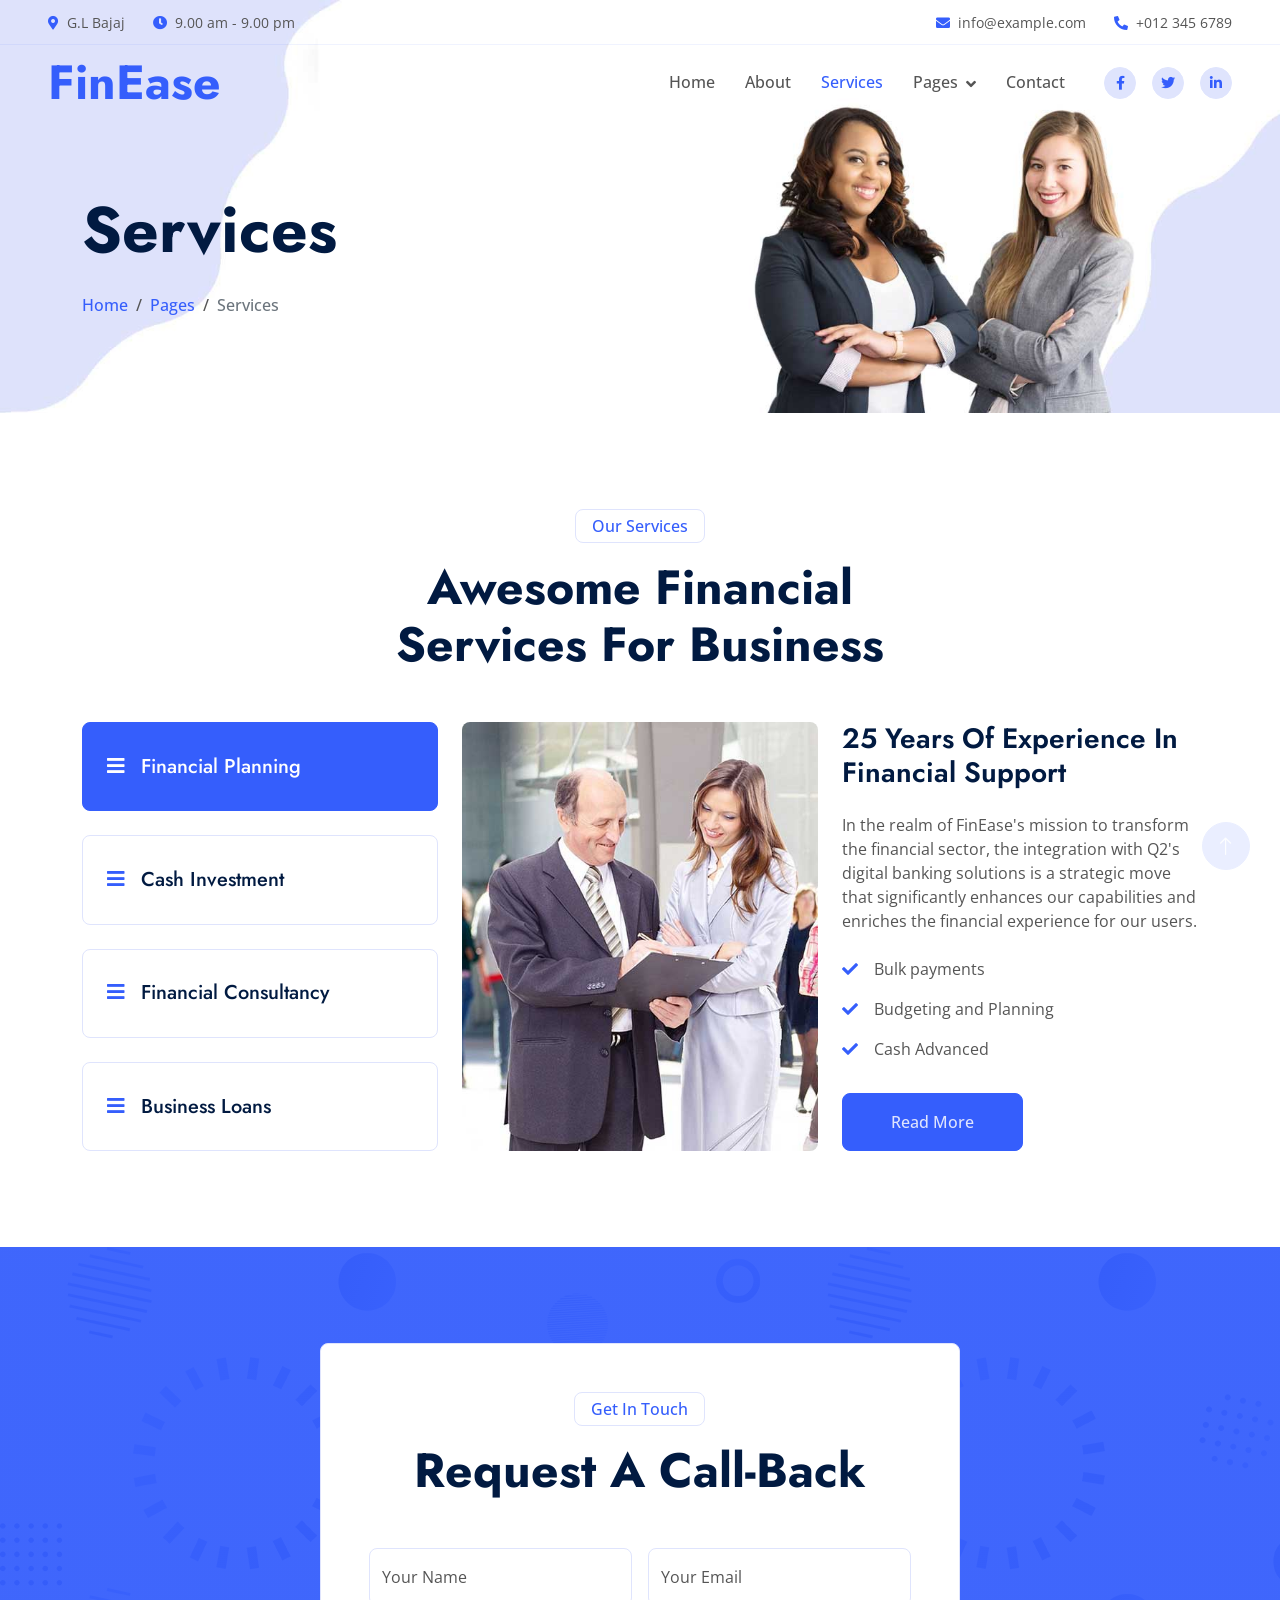
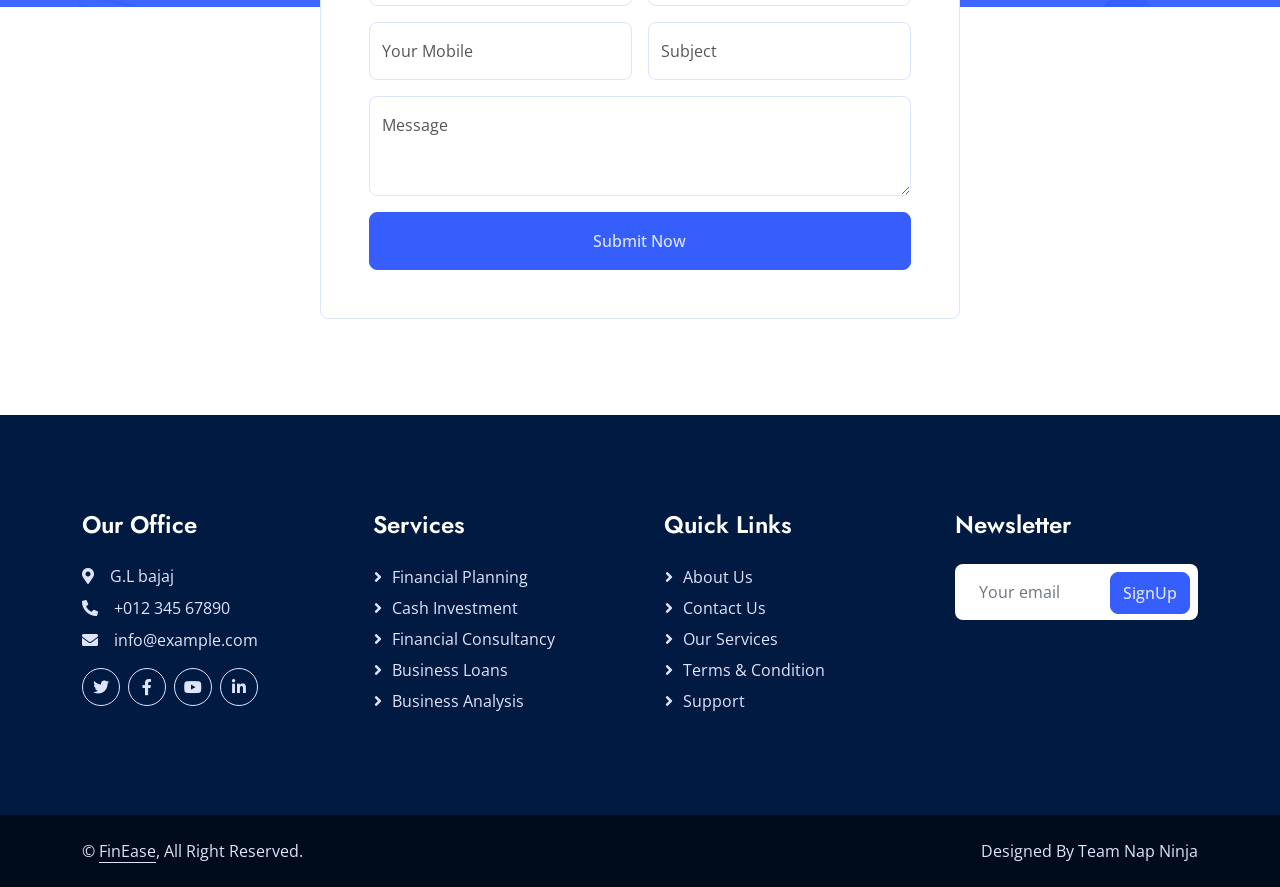
<file: templates/service.html>
<!DOCTYPE html>
<html lang="en">

<head>
    <meta charset="utf-8">
    <title>FinEase </title>
    <meta content="width=device-width, initial-scale=1.0" name="viewport">
    <meta content="" name="keywords">
    <meta content="" name="description">

    <!-- Favicon -->
    <link href="../static/img/favicon.ico" rel="icon">

    <!-- Google Web Fonts -->
    <link rel="preconnect" href="https://fonts.googleapis.com">
    <link rel="preconnect" href="https://fonts.gstatic.com" crossorigin>
    <link href="https://fonts.googleapis.com/css2?family=Jost:wght@500;600;700&family=Open+Sans:wght@400;500&display=swap" rel="stylesheet">  

    <!-- Icon Font Stylesheet -->
    <link href="https://cdnjs.cloudflare.com/ajax/libs/font-awesome/5.10.0/css/all.min.css" rel="stylesheet">
    <link href="https://cdn.jsdelivr.net/npm/bootstrap-icons@1.4.1/font/bootstrap-icons.css" rel="stylesheet">

    <!-- Libraries Stylesheet -->
    <link href="../static/lib/animate/animate.min.css" rel="stylesheet">
    <link href="../static/lib/owlcarousel/assets/owl.carousel.min.css" rel="stylesheet">

    <!-- Customized Bootstrap Stylesheet -->
    <link href="../static/css/bootstrap.min.css" rel="stylesheet">

    <!-- Template Stylesheet -->
    <link href="../static/css/style.css" rel="stylesheet">
</head>

<body>
    <!-- Spinner Start -->
    <div id="spinner" class="show bg-white position-fixed translate-middle w-100 vh-100 top-50 start-50 d-flex align-items-center justify-content-center">
        <div class="spinner-border text-primary" role="status" style="width: 3rem; height: 3rem;"></div>
    </div>
    <!-- Spinner End -->


    <!-- Navbar Start -->
    <div class="container-fluid fixed-top px-0 wow fadeIn" data-wow-delay="0.1s">
        <div class="top-bar row gx-0 align-items-center d-none d-lg-flex">
            <div class="col-lg-6 px-5 text-start">
                <small><i class="fa fa-map-marker-alt text-primary me-2"></i>G.L Bajaj</small>
                <small class="ms-4"><i class="fa fa-clock text-primary me-2"></i>9.00 am - 9.00 pm</small>
            </div>
            <div class="col-lg-6 px-5 text-end">
                <small><i class="fa fa-envelope text-primary me-2"></i>info@example.com</small>
                <small class="ms-4"><i class="fa fa-phone-alt text-primary me-2"></i>+012 345 6789</small>
            </div>
        </div>

        <nav class="navbar navbar-expand-lg navbar-light py-lg-0 px-lg-5 wow fadeIn" data-wow-delay="0.1s">
            <a href="index" class="navbar-brand ms-4 ms-lg-0">
                <h1 class="display-5 text-primary m-0">FinEase</h1>
            </a>
            <button type="button" class="navbar-toggler me-4" data-bs-toggle="collapse" data-bs-target="#navbarCollapse">
                <span class="navbar-toggler-icon"></span>
            </button>
            <div class="collapse navbar-collapse" id="navbarCollapse">
                <div class="navbar-nav ms-auto p-4 p-lg-0">
                    <a href="index" class="nav-item nav-link">Home</a>
                    <a href="about" class="nav-item nav-link">About</a>
                    <a href="service" class="nav-item nav-link active">Services</a>
                    <div class="nav-item dropdown">
                        <a href="#" class="nav-link dropdown-toggle" data-bs-toggle="dropdown">Pages</a>
                        <div class="dropdown-menu border-light m-0">
                            <a href="project" class="dropdown-item">Projects</a>
                            <a href="feature" class="dropdown-item">Features</a>
                            <a href="team" class="dropdown-item">Team Member</a>
                            <a href="testimonial" class="dropdown-item">Testimonial</a>
                            <a href="404" class="dropdown-item">404 Page</a>
                        </div>
                    </div>
                    <a href="contact" class="nav-item nav-link">Contact</a>
                </div>
                <div class="d-none d-lg-flex ms-2">
                    <a class="btn btn-light btn-sm-square rounded-circle ms-3" href="">
                        <small class="fab fa-facebook-f text-primary"></small>
                    </a>
                    <a class="btn btn-light btn-sm-square rounded-circle ms-3" href="">
                        <small class="fab fa-twitter text-primary"></small>
                    </a>
                    <a class="btn btn-light btn-sm-square rounded-circle ms-3" href="">
                        <small class="fab fa-linkedin-in text-primary"></small>
                    </a>
                </div>
            </div>
        </nav>
    </div>
    <!-- Navbar End -->


    <!-- Page Header Start -->
    <div class="container-fluid page-header mb-5 wow fadeIn" data-wow-delay="0.1s">
        <div class="container">
            <h1 class="display-3 mb-4 animated slideInDown">Services</h1>
            <nav aria-label="breadcrumb animated slideInDown">
                <ol class="breadcrumb mb-0">
                    <li class="breadcrumb-item"><a href="#">Home</a></li>
                    <li class="breadcrumb-item"><a href="#">Pages</a></li>
                    <li class="breadcrumb-item active" aria-current="page">Services</li>
                </ol>
            </nav>
        </div>
    </div>
    <!-- Page Header End -->


    <!-- Service Start -->
    <div class="container-xxl service py-5">
        <div class="container">
            <div class="text-center mx-auto wow fadeInUp" data-wow-delay="0.1s" style="max-width: 600px;">
                <p class="d-inline-block border rounded text-primary fw-semi-bold py-1 px-3">Our Services</p>
                <h1 class="display-5 mb-5">Awesome Financial Services For Business</h1>
            </div>
            <div class="row g-4 wow fadeInUp" data-wow-delay="0.3s">
                <div class="col-lg-4">
                    <div class="nav nav-pills d-flex justify-content-between w-100 h-100 me-4">
                        <button class="nav-link w-100 d-flex align-items-center text-start border p-4 mb-4 active" data-bs-toggle="pill" data-bs-target="#tab-pane-1" type="button">
                            <h5 class="m-0"><i class="fa fa-bars text-primary me-3"></i>Financial Planning</h5>
                        </button>
                        <button class="nav-link w-100 d-flex align-items-center text-start border p-4 mb-4" data-bs-toggle="pill" data-bs-target="#tab-pane-2" type="button">
                            <h5 class="m-0"><i class="fa fa-bars text-primary me-3"></i>Cash Investment</h5>
                        </button>
                        <button class="nav-link w-100 d-flex align-items-center text-start border p-4 mb-4" data-bs-toggle="pill" data-bs-target="#tab-pane-3" type="button">
                            <h5 class="m-0"><i class="fa fa-bars text-primary me-3"></i>Financial Consultancy</h5>
                        </button>
                        <button class="nav-link w-100 d-flex align-items-center text-start border p-4 mb-0" data-bs-toggle="pill" data-bs-target="#tab-pane-4" type="button">
                            <h5 class="m-0"><i class="fa fa-bars text-primary me-3"></i>Business Loans</h5>
                        </button>
                    </div>
                </div>
                <div class="col-lg-8">
                    <div class="tab-content w-100">
                        <div class="tab-pane fade show active" id="tab-pane-1">
                            <div class="row g-4">
                                <div class="col-md-6" style="min-height: 350px;">
                                    <div class="position-relative h-100">
                                        <img class="position-absolute rounded w-100 h-100" src="../static/img/service-1.jpg"
                                            style="object-fit: cover;" alt="">
                                    </div>
                                </div>
                                <div class="col-md-6">
                                    <h3 class="mb-4">25 Years Of Experience In Financial Support</h3>
                                    <p class="mb-4">In the realm of FinEase's mission to transform the financial sector, the integration with Q2's digital banking solutions is a strategic move that significantly enhances our capabilities and enriches the financial experience for our users.</p>
                                    <p><i class="fa fa-check text-primary me-3"></i>Bulk payments</p>
                                    <p><i class="fa fa-check text-primary me-3"></i>Budgeting and Planning</p>
                                    <p><i class="fa fa-check text-primary me-3"></i>Cash Advanced</p>
                                    <a href="" class="btn btn-primary py-3 px-5 mt-3">Read More</a>
                                </div>
                            </div>
                        </div>
                        <div class="tab-pane fade" id="tab-pane-2">
                            <div class="row g-4">
                                <div class="col-md-6" style="min-height: 350px;">
                                    <div class="position-relative h-100">
                                        <img class="position-absolute rounded w-100 h-100" src="../static/img/service-2.jpg"
                                            style="object-fit: cover;" alt="">
                                    </div>
                                </div>
                                <div class="col-md-6">
                                    <h3 class="mb-4">25 Years Of Experience In Financial Support</h3>
                                    <p class="mb-4">The integration of sales and marketing services within the FinEase platform is a strategic initiative aimed at providing users with personalized and effective financial solutions tailored to their behavior and preferences. This aspect of the project plays a crucial role in engaging users, driving adoption, and creating a more fulfilling financial experience.</p>
                                    <p><i class="fa fa-check text-primary me-3"></i>Secured Loans</p>
                                    <p><i class="fa fa-check text-primary me-3"></i>Credit Facilities</p>
                                    <p><i class="fa fa-check text-primary me-3"></i>Cash Advanced</p>
                                    <a href="" class="btn btn-primary py-3 px-5 mt-3">Read More</a>
                                </div>
                            </div>
                        </div>
                        <div class="tab-pane fade" id="tab-pane-3">
                            <div class="row g-4">
                                <div class="col-md-6" style="min-height: 350px;">
                                    <div class="position-relative h-100">
                                        <img class="position-absolute rounded w-100 h-100" src="../static/img/service-3.jpg"
                                            style="object-fit: cover;" alt="">
                                    </div>
                                </div>
                                <div class="col-md-6">
                                    <h3 class="mb-4">25 Years Of Experience In Financial Support</h3>
                                    <p class="mb-4">At FinEase, ensuring the utmost security and compliance is a foundational commitment. Our robust security framework incorporates cutting-edge measures to safeguard user data, instill confidence among users, and meet regulatory requirements within the financial sector.</p>
                                    <p><i class="fa fa-check text-primary me-3"></i>Secured Loans</p>
                                    <p><i class="fa fa-check text-primary me-3"></i>Credit Facilities</p>
                                    <p><i class="fa fa-check text-primary me-3"></i>Cash Advanced</p>
                                    <a href="" class="btn btn-primary py-3 px-5 mt-3">Read More</a>
                                </div>
                            </div>
                        </div>
                        <div class="tab-pane fade" id="tab-pane-4">
                            <div class="row g-4">
                                <div class="col-md-6" style="min-height: 350px;">
                                    <div class="position-relative h-100">
                                        <img class="position-absolute rounded w-100 h-100" src="../static/img/service-4.jpg"
                                            style="object-fit: cover;" alt="">
                                    </div>
                                </div>
                                <div class="col-md-6">
                                    <h3 class="mb-4">25 Years Of Experience In Financial Support</h3>
                                    <p class="mb-4">Customer lending, within the context of FinEase, refers to the provision of financial resources to individual users in the form of loans or credit. This aspect of the platform is designed to meet the diverse borrowing needs of users, ranging from personal loans to specialized credit services.</p>
                                    <p><i class="fa fa-check text-primary me-3"></i>Secured Loans</p>
                                    <p><i class="fa fa-check text-primary me-3"></i>Credit Facilities</p>
                                    <p><i class="fa fa-check text-primary me-3"></i>Cash Advanced</p>
                                    <a href="" class="btn btn-primary py-3 px-5 mt-3">Read More</a>
                                </div>
                            </div>
                        </div>
                    </div>
                </div>
            </div>
        </div>
    </div>
    <!-- Service End -->


    <!-- Callback Start -->
    <div class="container-fluid callback mt-5 py-5">
        <div class="container pt-5">
            <div class="row justify-content-center">
                <div class="col-lg-7">
                    <div class="bg-white border rounded p-4 p-sm-5 wow fadeInUp" data-wow-delay="0.5s">
                        <div class="text-center mx-auto wow fadeInUp" data-wow-delay="0.1s" style="max-width: 600px;">
                            <p class="d-inline-block border rounded text-primary fw-semi-bold py-1 px-3">Get In Touch</p>
                            <h1 class="display-5 mb-5">Request A Call-Back</h1>
                        </div>
                        <div class="row g-3">
                            <div class="col-sm-6">
                                <div class="form-floating">
                                    <input type="text" class="form-control" id="name" placeholder="Your Name">
                                    <label for="name">Your Name</label>
                                </div>
                            </div>
                            <div class="col-sm-6">
                                <div class="form-floating">
                                    <input type="email" class="form-control" id="mail" placeholder="Your Email">
                                    <label for="mail">Your Email</label>
                                </div>
                            </div>
                            <div class="col-sm-6">
                                <div class="form-floating">
                                    <input type="text" class="form-control" id="mobile" placeholder="Your Mobile">
                                    <label for="mobile">Your Mobile</label>
                                </div>
                            </div>
                            <div class="col-sm-6">
                                <div class="form-floating">
                                    <input type="text" class="form-control" id="subject" placeholder="Subject">
                                    <label for="subject">Subject</label>
                                </div>
                            </div>
                            <div class="col-12">
                                <div class="form-floating">
                                    <textarea class="form-control" placeholder="Leave a message here" id="message" style="height: 100px"></textarea>
                                    <label for="message">Message</label>
                                </div>
                            </div>
                            <div class="col-12 text-center">
                                <button class="btn btn-primary w-100 py-3" type="submit">Submit Now</button>
                            </div>
                        </div>
                    </div>
                </div>
            </div>
        </div>
    </div>
    <!-- Callback End -->
        

    <!-- Footer Start -->
    <div class="container-fluid bg-dark text-light footer mt-5 py-5 wow fadeIn" data-wow-delay="0.1s">
        <div class="container py-5">
            <div class="row g-5">
                <div class="col-lg-3 col-md-6">
                    <h4 class="text-white mb-4">Our Office</h4>
                    <p class="mb-2"><i class="fa fa-map-marker-alt me-3"></i>G.L bajaj</p>
                    <p class="mb-2"><i class="fa fa-phone-alt me-3"></i>+012 345 67890</p>
                    <p class="mb-2"><i class="fa fa-envelope me-3"></i>info@example.com</p>
                    <div class="d-flex pt-2">
                        <a class="btn btn-square btn-outline-light rounded-circle me-2" href=""><i class="fab fa-twitter"></i></a>
                        <a class="btn btn-square btn-outline-light rounded-circle me-2" href=""><i class="fab fa-facebook-f"></i></a>
                        <a class="btn btn-square btn-outline-light rounded-circle me-2" href=""><i class="fab fa-youtube"></i></a>
                        <a class="btn btn-square btn-outline-light rounded-circle me-2" href=""><i class="fab fa-linkedin-in"></i></a>
                    </div>
                </div>
                <div class="col-lg-3 col-md-6">
                    <h4 class="text-white mb-4">Services</h4>
                    <a class="btn btn-link" href="">Financial Planning</a>
                    <a class="btn btn-link" href="">Cash Investment</a>
                    <a class="btn btn-link" href="">Financial Consultancy</a>
                    <a class="btn btn-link" href="">Business Loans</a>
                    <a class="btn btn-link" href="">Business Analysis</a>
                </div>
                <div class="col-lg-3 col-md-6">
                    <h4 class="text-white mb-4">Quick Links</h4>
                    <a class="btn btn-link" href="">About Us</a>
                    <a class="btn btn-link" href="">Contact Us</a>
                    <a class="btn btn-link" href="">Our Services</a>
                    <a class="btn btn-link" href="">Terms & Condition</a>
                    <a class="btn btn-link" href="">Support</a>
                </div>
                <div class="col-lg-3 col-md-6">
                    <h4 class="text-white mb-4">Newsletter</h4>
                    <p></p>
                    <div class="position-relative w-100">
                        <input class="form-control bg-white border-0 w-100 py-3 ps-4 pe-5" type="text" placeholder="Your email">
                        <button type="button" class="btn btn-primary py-2 position-absolute top-0 end-0 mt-2 me-2">SignUp</button>
                    </div>
                </div>
            </div>
        </div>
    </div>
    <!-- Footer End -->


    <!-- Copyright Start -->
    <div class="container-fluid copyright py-4">
        <div class="container">
            <div class="row">
                <div class="col-md-6 text-center text-md-start mb-3 mb-md-0">
                    &copy; <a class="border-bottom" href="#">FinEase</a>, All Right Reserved.
                </div>
                <div class="col-md-6 text-center text-md-end">
                    <!--/*** This template is free as long as you keep the footer author’s credit link/attribution link/backlink. If you'd like to use the template without the footer author’s credit link/attribution link/backlink, you can purchase the Credit Removal License from "https://htmlcodex.com/credit-removal". Thank you for your support. ***/-->
                    Designed By Team Nap Ninja<a class="border-bottom" href="https://htmlcodex.com"></a>
                </div>
            </div>
        </div>
    </div>
    <!-- Copyright End -->


    <!-- Back to Top -->
    <a href="#" class="btn btn-lg btn-primary btn-lg-square rounded-circle back-to-top"><i class="bi bi-arrow-up"></i></a>


    <!-- JavaScript Libraries -->
    <script src="https://code.jquery.com/jquery-3.4.1.min.js"></script>
    <script src="https://cdn.jsdelivr.net/npm/bootstrap@5.0.0/dist/js/bootstrap.bundle.min.js"></script>
    <script src="../static/lib/wow/wow.min.js"></script>
    <script src="../static/lib/easing/easing.min.js"></script>
    <script src="../static/lib/waypoints/waypoints.min.js"></script>
    <script src="../static/lib/owlcarousel/owl.carousel.min.js"></script>
    <script src="../static/lib/counterup/counterup.min.js"></script>

    <!-- Template Javascript -->
    <script src="../static/js/main.js"></script>
</body>

</html>
</file>
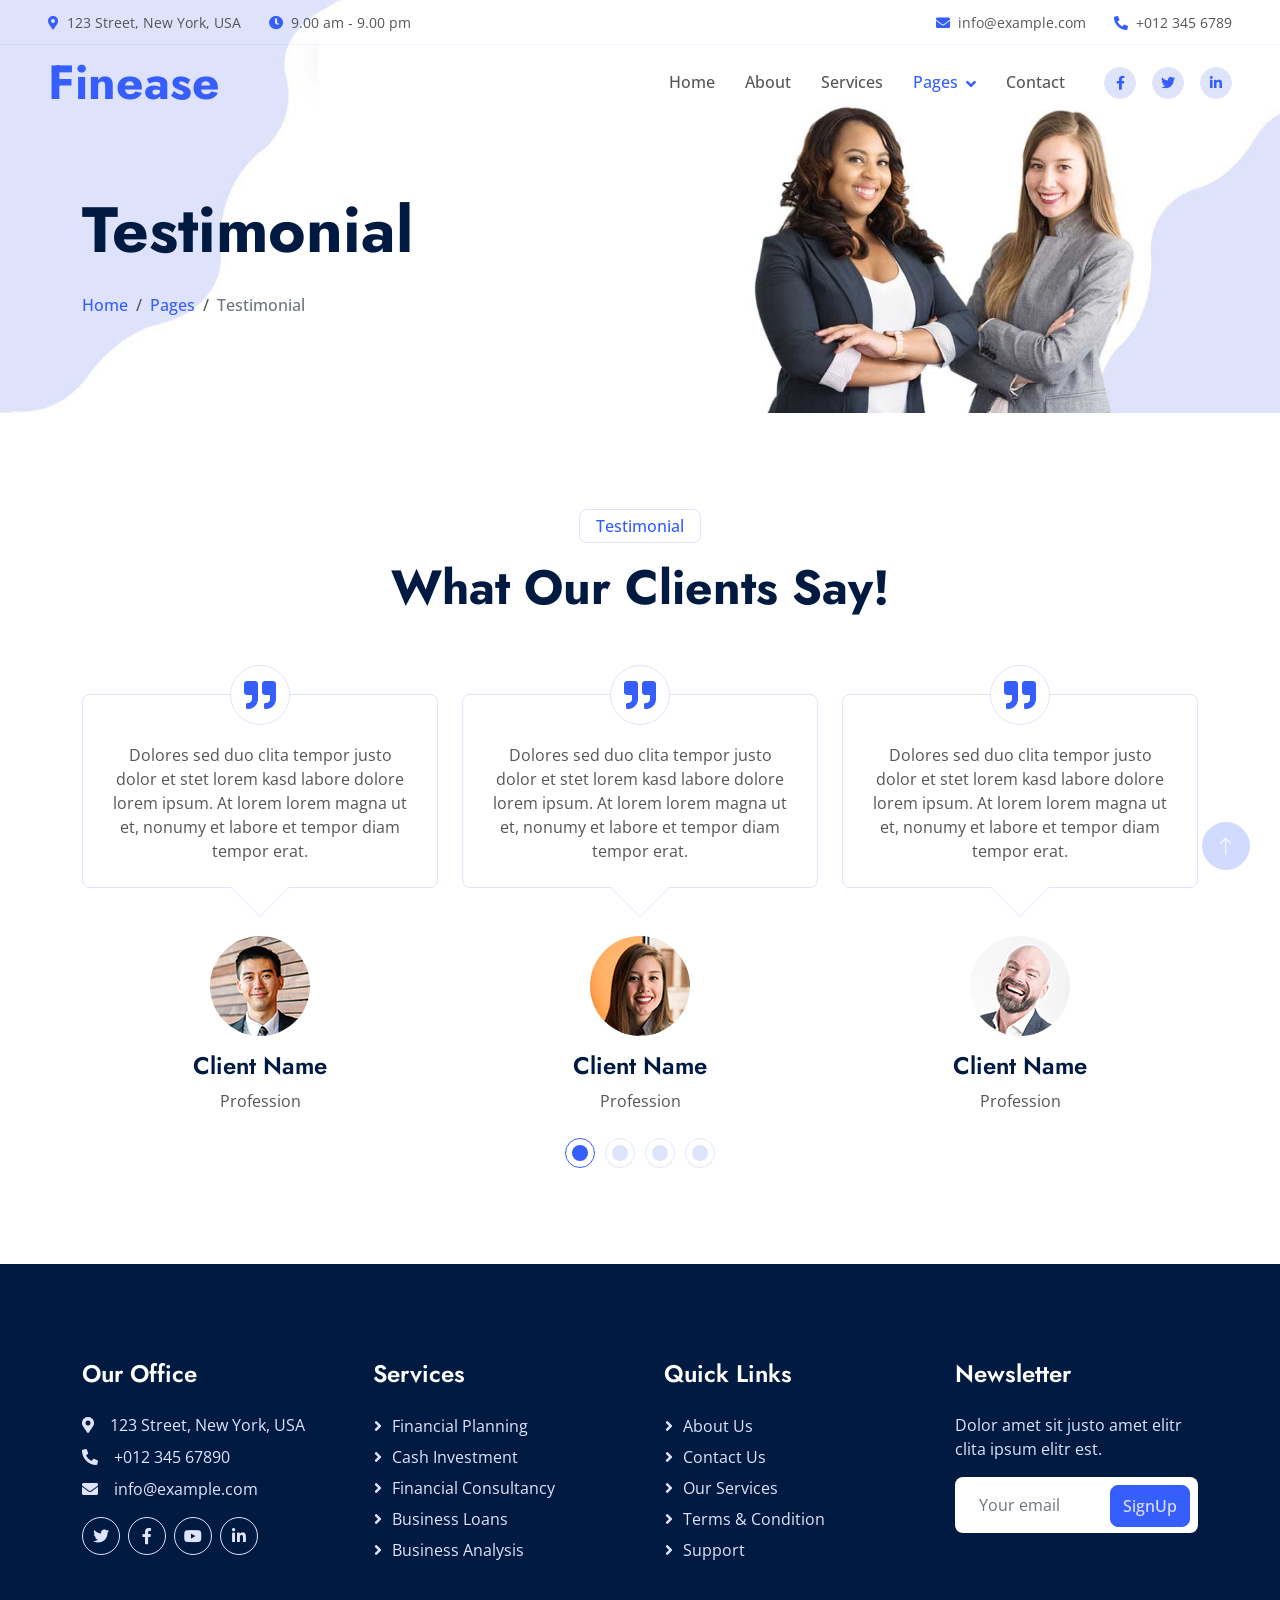
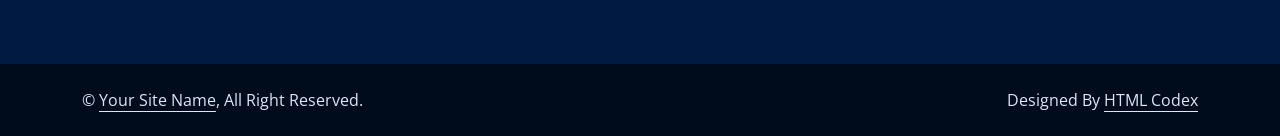
<file: templates/testimonial.html>
<!DOCTYPE html>
<html lang="en">

<head>
    <meta charset="utf-8">
    <title>Finease </title>
    <meta content="width=device-width, initial-scale=1.0" name="viewport">
    <meta content="" name="keywords">
    <meta content="" name="description">

    <!-- Favicon -->
    <link href="../static/img/favicon.ico" rel="icon">

    <!-- Google Web Fonts -->
    <link rel="preconnect" href="https://fonts.googleapis.com">
    <link rel="preconnect" href="https://fonts.gstatic.com" crossorigin>
    <link href="https://fonts.googleapis.com/css2?family=Jost:wght@500;600;700&family=Open+Sans:wght@400;500&display=swap" rel="stylesheet">  

    <!-- Icon Font Stylesheet -->
    <link href="https://cdnjs.cloudflare.com/ajax/libs/font-awesome/5.10.0/css/all.min.css" rel="stylesheet">
    <link href="https://cdn.jsdelivr.net/npm/bootstrap-icons@1.4.1/font/bootstrap-icons.css" rel="stylesheet">

    <!-- Libraries Stylesheet -->
    <link href="../static/lib/animate/animate.min.css" rel="stylesheet">
    <link href="../static/lib/owlcarousel/assets/owl.carousel.min.css" rel="stylesheet">

    <!-- Customized Bootstrap Stylesheet -->
    <link href="../static/css/bootstrap.min.css" rel="stylesheet">

    <!-- Template Stylesheet -->
    <link href="../static/css/style.css" rel="stylesheet">
</head>

<body>
    <!-- Spinner Start -->
    <div id="spinner" class="show bg-white position-fixed translate-middle w-100 vh-100 top-50 start-50 d-flex align-items-center justify-content-center">
        <div class="spinner-border text-primary" role="status" style="width: 3rem; height: 3rem;"></div>
    </div>
    <!-- Spinner End -->


    <!-- Navbar Start -->
    <div class="container-fluid fixed-top px-0 wow fadeIn" data-wow-delay="0.1s">
        <div class="top-bar row gx-0 align-items-center d-none d-lg-flex">
            <div class="col-lg-6 px-5 text-start">
                <small><i class="fa fa-map-marker-alt text-primary me-2"></i>123 Street, New York, USA</small>
                <small class="ms-4"><i class="fa fa-clock text-primary me-2"></i>9.00 am - 9.00 pm</small>
            </div>
            <div class="col-lg-6 px-5 text-end">
                <small><i class="fa fa-envelope text-primary me-2"></i>info@example.com</small>
                <small class="ms-4"><i class="fa fa-phone-alt text-primary me-2"></i>+012 345 6789</small>
            </div>
        </div>

        <nav class="navbar navbar-expand-lg navbar-light py-lg-0 px-lg-5 wow fadeIn" data-wow-delay="0.1s">
            <a href="index" class="navbar-brand ms-4 ms-lg-0">
                <h1 class="display-5 text-primary m-0">Finease</h1>
            </a>
            <button type="button" class="navbar-toggler me-4" data-bs-toggle="collapse" data-bs-target="#navbarCollapse">
                <span class="navbar-toggler-icon"></span>
            </button>
            <div class="collapse navbar-collapse" id="navbarCollapse">
                <div class="navbar-nav ms-auto p-4 p-lg-0">
                    <a href="index" class="nav-item nav-link">Home</a>
                    <a href="about" class="nav-item nav-link">About</a>
                    <a href="service" class="nav-item nav-link">Services</a>
                    <div class="nav-item dropdown">
                        <a href="#" class="nav-link dropdown-toggle active" data-bs-toggle="dropdown">Pages</a>
                        <div class="dropdown-menu border-light m-0">
                            <a href="project" class="dropdown-item">Projects</a>
                            <a href="feature" class="dropdown-item">Features</a>
                            <a href="team" class="dropdown-item">Team Member</a>
                            <a href="testimonial" class="dropdown-item active">Testimonial</a>
                            <a href="404" class="dropdown-item">404 Page</a>
                        </div>
                    </div>
                    <a href="contact" class="nav-item nav-link">Contact</a>
                </div>
                <div class="d-none d-lg-flex ms-2">
                    <a class="btn btn-light btn-sm-square rounded-circle ms-3" href="">
                        <small class="fab fa-facebook-f text-primary"></small>
                    </a>
                    <a class="btn btn-light btn-sm-square rounded-circle ms-3" href="">
                        <small class="fab fa-twitter text-primary"></small>
                    </a>
                    <a class="btn btn-light btn-sm-square rounded-circle ms-3" href="">
                        <small class="fab fa-linkedin-in text-primary"></small>
                    </a>
                </div>
            </div>
        </nav>
    </div>
    <!-- Navbar End -->


    <!-- Page Header Start -->
    <div class="container-fluid page-header mb-5 wow fadeIn" data-wow-delay="0.1s">
        <div class="container">
            <h1 class="display-3 mb-4 animated slideInDown">Testimonial</h1>
            <nav aria-label="breadcrumb animated slideInDown">
                <ol class="breadcrumb mb-0">
                    <li class="breadcrumb-item"><a href="#">Home</a></li>
                    <li class="breadcrumb-item"><a href="#">Pages</a></li>
                    <li class="breadcrumb-item active" aria-current="page">Testimonial</li>
                </ol>
            </nav>
        </div>
    </div>
    <!-- Page Header End -->


    <!-- Testimonial Start -->
    <div class="container-xxl py-5">
        <div class="container">
            <div class="text-center mx-auto wow fadeInUp" data-wow-delay="0.1s" style="max-width: 600px;">
                <p class="d-inline-block border rounded text-primary fw-semi-bold py-1 px-3">Testimonial</p>
                <h1 class="display-5 mb-5">What Our Clients Say!</h1>
            </div>
            <div class="owl-carousel testimonial-carousel wow fadeInUp" data-wow-delay="0.3s">
                <div class="testimonial-item">
                    <div class="testimonial-text border rounded p-4 pt-5 mb-5">
                        <div class="btn-square bg-white border rounded-circle">
                            <i class="fa fa-quote-right fa-2x text-primary"></i>
                        </div>
                        Dolores sed duo clita tempor justo dolor et stet lorem kasd labore dolore lorem ipsum. At lorem lorem magna ut et, nonumy et labore et tempor diam tempor erat.
                    </div>
                    <img class="rounded-circle mb-3" src="../static/img/testimonial-1.jpg" alt="">
                    <h4>Client Name</h4>
                    <span>Profession</span>
                </div>
                <div class="testimonial-item">
                    <div class="testimonial-text border rounded p-4 pt-5 mb-5">
                        <div class="btn-square bg-white border rounded-circle">
                            <i class="fa fa-quote-right fa-2x text-primary"></i>
                        </div>
                        Dolores sed duo clita tempor justo dolor et stet lorem kasd labore dolore lorem ipsum. At lorem lorem magna ut et, nonumy et labore et tempor diam tempor erat.
                    </div>
                    <img class="rounded-circle mb-3" src="../static/img/testimonial-2.jpg" alt="">
                    <h4>Client Name</h4>
                    <span>Profession</span>
                </div>
                <div class="testimonial-item">
                    <div class="testimonial-text border rounded p-4 pt-5 mb-5">
                        <div class="btn-square bg-white border rounded-circle">
                            <i class="fa fa-quote-right fa-2x text-primary"></i>
                        </div>
                        Dolores sed duo clita tempor justo dolor et stet lorem kasd labore dolore lorem ipsum. At lorem lorem magna ut et, nonumy et labore et tempor diam tempor erat.
                    </div>
                    <img class="rounded-circle mb-3" src="../static/img/testimonial-3.jpg" alt="">
                    <h4>Client Name</h4>
                    <span>Profession</span>
                </div>
                <div class="testimonial-item">
                    <div class="testimonial-text border rounded p-4 pt-5 mb-5">
                        <div class="btn-square bg-white border rounded-circle">
                            <i class="fa fa-quote-right fa-2x text-primary"></i>
                        </div>
                        Dolores sed duo clita tempor justo dolor et stet lorem kasd labore dolore lorem ipsum. At lorem lorem magna ut et, nonumy et labore et tempor diam tempor erat.
                    </div>
                    <img class="rounded-circle mb-3" src="../static/img/testimonial-4.jpg" alt="">
                    <h4>Client Name</h4>
                    <span>Profession</span>
                </div>
            </div>
        </div>
    </div>
    <!-- Testimonial End -->
        

    <!-- Footer Start -->
    <div class="container-fluid bg-dark text-light footer mt-5 py-5 wow fadeIn" data-wow-delay="0.1s">
        <div class="container py-5">
            <div class="row g-5">
                <div class="col-lg-3 col-md-6">
                    <h4 class="text-white mb-4">Our Office</h4>
                    <p class="mb-2"><i class="fa fa-map-marker-alt me-3"></i>123 Street, New York, USA</p>
                    <p class="mb-2"><i class="fa fa-phone-alt me-3"></i>+012 345 67890</p>
                    <p class="mb-2"><i class="fa fa-envelope me-3"></i>info@example.com</p>
                    <div class="d-flex pt-2">
                        <a class="btn btn-square btn-outline-light rounded-circle me-2" href=""><i class="fab fa-twitter"></i></a>
                        <a class="btn btn-square btn-outline-light rounded-circle me-2" href=""><i class="fab fa-facebook-f"></i></a>
                        <a class="btn btn-square btn-outline-light rounded-circle me-2" href=""><i class="fab fa-youtube"></i></a>
                        <a class="btn btn-square btn-outline-light rounded-circle me-2" href=""><i class="fab fa-linkedin-in"></i></a>
                    </div>
                </div>
                <div class="col-lg-3 col-md-6">
                    <h4 class="text-white mb-4">Services</h4>
                    <a class="btn btn-link" href="">Financial Planning</a>
                    <a class="btn btn-link" href="">Cash Investment</a>
                    <a class="btn btn-link" href="">Financial Consultancy</a>
                    <a class="btn btn-link" href="">Business Loans</a>
                    <a class="btn btn-link" href="">Business Analysis</a>
                </div>
                <div class="col-lg-3 col-md-6">
                    <h4 class="text-white mb-4">Quick Links</h4>
                    <a class="btn btn-link" href="">About Us</a>
                    <a class="btn btn-link" href="">Contact Us</a>
                    <a class="btn btn-link" href="">Our Services</a>
                    <a class="btn btn-link" href="">Terms & Condition</a>
                    <a class="btn btn-link" href="">Support</a>
                </div>
                <div class="col-lg-3 col-md-6">
                    <h4 class="text-white mb-4">Newsletter</h4>
                    <p>Dolor amet sit justo amet elitr clita ipsum elitr est.</p>
                    <div class="position-relative w-100">
                        <input class="form-control bg-white border-0 w-100 py-3 ps-4 pe-5" type="text" placeholder="Your email">
                        <button type="button" class="btn btn-primary py-2 position-absolute top-0 end-0 mt-2 me-2">SignUp</button>
                    </div>
                </div>
            </div>
        </div>
    </div>
    <!-- Footer End -->


    <!-- Copyright Start -->
    <div class="container-fluid copyright py-4">
        <div class="container">
            <div class="row">
                <div class="col-md-6 text-center text-md-start mb-3 mb-md-0">
                    &copy; <a class="border-bottom" href="#">Your Site Name</a>, All Right Reserved.
                </div>
                <div class="col-md-6 text-center text-md-end">
                    <!--/*** This template is free as long as you keep the footer author’s credit link/attribution link/backlink. If you'd like to use the template without the footer author’s credit link/attribution link/backlink, you can purchase the Credit Removal License from "https://htmlcodex.com/credit-removal". Thank you for your support. ***/-->
                    Designed By <a class="border-bottom" href="https://htmlcodex.com">HTML Codex</a>
                </div>
            </div>
        </div>
    </div>
    <!-- Copyright End -->


    <!-- Back to Top -->
    <a href="#" class="btn btn-lg btn-primary btn-lg-square rounded-circle back-to-top"><i class="bi bi-arrow-up"></i></a>


    <!-- JavaScript Libraries -->
    <script src="https://code.jquery.com/jquery-3.4.1.min.js"></script>
    <script src="https://cdn.jsdelivr.net/npm/bootstrap@5.0.0/dist/js/bootstrap.bundle.min.js"></script>
    <script src="../static/lib/wow/wow.min.js"></script>
    <script src="../static/lib/easing/easing.min.js"></script>
    <script src="../static/lib/waypoints/waypoints.min.js"></script>
    <script src="../static/lib/owlcarousel/owl.carousel.min.js"></script>
    <script src="../static/lib/counterup/counterup.min.js"></script>

    <script type="text/javascript">
        (function(d, m){
            var kommunicateSettings = 
                {"appId":"1d0bffc9ee244298bdd17503f7b7bdee2","popupWidget":true,"automaticChatOpenOnNavigation":true};
            var s = document.createElement("script"); s.type = "text/javascript"; s.async = true;
            s.src = "https://widget.kommunicate.io/v2/kommunicate.app";
            var h = document.getElementsByTagName("head")[0]; h.appendChild(s);
            window.kommunicate = m; m._globals = kommunicateSettings;
        })(document, window.kommunicate || {});
    /* NOTE : Use web server to view HTML files as real-time update will not work if you directly open the HTML file in the browser. */
    </script>
    <!-- Template Javascript -->
    <script src="../static/js/main.js"></script>
</body>

</html>
</file>
<file: static/css/style.css>
/********** Template CSS **********/
:root {
    --primary: #355EFC;
    --secondary: #E93C05;
    --tertiary: #555555;
    --light: #DFE4FD;
    --dark: #011A41;
}

.back-to-top {
    position: fixed;
    display: none;
    right: 30px;
    bottom: 30px;
    z-index: 99;
}

h1,
.h1,
h2,
.h2,
.fw-bold {
    font-weight: 700 !important;
}

h3,
.h3,
h4,
.h4,
.fw-medium {
    font-weight: 600 !important;
}

h5,
.h5,
h6,
.h6,
.fw-semi-bold {
    font-weight: 500 !important;
}


/*** Spinner ***/
#spinner {
    opacity: 0;
    visibility: hidden;
    transition: opacity .5s ease-out, visibility 0s linear .5s;
    z-index: 99999;
}

#spinner.show {
    transition: opacity .5s ease-out, visibility 0s linear 0s;
    visibility: visible;
    opacity: 1;
}


/*** Button ***/
.btn {
    transition: .5s;
    font-weight: 500;
}

.btn-primary,
.btn-outline-primary:hover {
    color: var(--light);
}

.btn-square {
    width: 38px;
    height: 38px;
}

.btn-sm-square {
    width: 32px;
    height: 32px;
}

.btn-lg-square {
    width: 48px;
    height: 48px;
}

.btn-square,
.btn-sm-square,
.btn-lg-square {
    padding: 0;
    display: flex;
    align-items: center;
    justify-content: center;
    font-weight: normal;
}


/*** Navbar ***/
.fixed-top {
    transition: .5s;
}

.top-bar {
    height: 45px;
    border-bottom: 1px solid rgba(53, 94, 252, .07);
}

.navbar .dropdown-toggle::after {
    border: none;
    content: "\f107";
    font-family: "Font Awesome 5 Free";
    font-weight: 900;
    vertical-align: middle;
    margin-left: 8px;
}

.navbar .navbar-nav .nav-link {
    padding: 25px 15px;
    color: var(--tertiary);
    font-weight: 500;
    outline: none;
}

.navbar .navbar-nav .nav-link:hover,
.navbar .navbar-nav .nav-link.active {
    color: var(--primary);
}

@media (max-width: 991.98px) {
    .navbar .navbar-nav {
        margin-top: 10px;
        border-top: 1px solid rgba(0, 0, 0, .07);
        background: #FFFFFF;
    }

    .navbar .navbar-nav .nav-link {
        padding: 10px 0;
    }
}

@media (min-width: 992px) {
    .navbar .nav-item .dropdown-menu {
        display: block;
        visibility: hidden;
        top: 100%;
        transform: rotateX(-75deg);
        transform-origin: 0% 0%;
        transition: .5s;
        opacity: 0;
    }

    .navbar .nav-item:hover .dropdown-menu {
        transform: rotateX(0deg);
        visibility: visible;
        transition: .5s;
        opacity: 1;
    }
}


/*** Header ***/
.carousel-caption {
    top: 0;
    left: 0;
    right: 0;
    bottom: 0;
    display: flex;
    align-items: center;
    justify-content: center;
    text-align: start;
    z-index: 1;
}

.carousel-control-prev,
.carousel-control-next {
    width: 3rem;
}

.carousel-control-prev-icon,
.carousel-control-next-icon {
    width: 3rem;
    height: 3rem;
    background-color: var(--primary);
    border: 10px solid var(--primary);
}

.carousel-control-prev-icon {
    border-radius: 0 3rem 3rem 0;
}

.carousel-control-next-icon {
    border-radius: 3rem 0 0 3rem;
}

@media (max-width: 768px) {
    #header-carousel .carousel-item {
        position: relative;
        min-height: 450px;
    }
    
    #header-carousel .carousel-item img {
        position: absolute;
        width: 100%;
        height: 100%;
        object-fit: cover;
    }
}

.page-header {
    padding-top: 12rem;
    padding-bottom: 6rem;
    background: url(../img/header.jpg) top left no-repeat;
    background-size: cover;
}

.page-header .breadcrumb-item,
.page-header .breadcrumb-item a {
    font-weight: 500;
}

.page-header .breadcrumb-item+.breadcrumb-item::before {
    color: var(--tertiary);
}


/*** Facts ***/
.facts {
    background: linear-gradient(rgba(53, 94, 252, .95), rgba(53, 94, 252, .95)), url(../img/bg.png);
}


/*** Callback ***/
.callback {
    position: relative;
}

.callback::before {
    position: absolute;
    content: "";
    width: 100%;
    height: 50%;
    top: 0;
    left: 0;
    background: linear-gradient(rgba(53, 94, 252, .95), rgba(53, 94, 252, .95)), url(../img/bg.png);
    z-index: -1;
}


/*** Feature ***/
.feature .feature-box,
.feature .feature-box * {
    transition: .5s;
}

.feature .feature-box:hover {
    background: var(--primary);
    border-color: var(--primary) !important;
}

.feature .feature-box:hover * {
    color: #FFFFFF !important;
}


/*** Service ***/
.service .nav .nav-link {
    transition: .5s;
}

.service .nav .nav-link.active {
    border-color: var(--primary) !important;
    background: var(--primary);
}

.service .nav .nav-link.active h5 {
    color: #FFFFFF !important;
}

.service .nav .nav-link.active h5 i {
    color: #FFFFFF !important;
}


/*** Project ***/
.project-item,
.project-item .project-img {
    position: relative;
}

.project-item .project-img a {
    position: absolute;
    width: 100%;
    height: 100%;
    top: 0;
    left: 0;
    background: rgba(255, 255, 255, .5);
    display: flex;
    align-items: center;
    justify-content: center;
    border-radius: 8px;
    opacity: 0;
    transition: .5s;
}

.project-item:hover .project-img a {
    opacity: 1;
}

.project-item .project-title {
    position: absolute;
    top: 3rem;
    right: 0;
    bottom: 0;
    left: 3rem;
    border: 1px solid var(--light);
    border-radius: 8px;
    display: flex;
    align-items: flex-end;
    padding: 18px;
    z-index: -1;
    transition: .5s;
}

.project-item:hover .project-title {
    background: var(--primary);
    border-color: var(--primary);
}

.project-item .project-title h4 {
    transition: .5s;
}

.project-item:hover .project-title h4 {
    color: #FFFFFF;
}

.project-carousel .owl-nav {
    margin-top: 25px;
    display: flex;
    justify-content: center;
}

.project-carousel .owl-nav .owl-prev,
.project-carousel .owl-nav .owl-next {
    margin: 0 12px;
    width: 45px;
    height: 45px;
    display: flex;
    align-items: center;
    justify-content: center;
    color: var(--primary);
    background: var(--light);
    border-radius: 45px;
    font-size: 22px;
    transition: .5s;
}

.project-carousel .owl-nav .owl-prev:hover,
.project-carousel .owl-nav .owl-next:hover {
    background: var(--primary);
    color: var(--light);
}


/*** Team ***/
.team-item {
    position: relative;
    padding: 4rem 0;
}

.team-item img {
    position: relative;
    z-index: 2;
}

.team-item .team-text {
    position: absolute;
    top: 0;
    right: 3rem;
    bottom: 0;
    left: 3rem;
    padding: 15px;
    border: 1px solid var(--light);
    border-radius: 8px;
    display: flex;
    flex-direction: column;
    align-items: center;
    justify-content: space-between;
    transition: .5s;
    z-index: 1;
}

.team-item:hover .team-text {
    background: var(--primary);
    border-color: var(--primary);
}

.team-item .team-text h4 {
    transition: .5s;
}

.team-item:hover .team-text h4 {
    color: #FFFFFF;
}

.team-item .team-social .btn {
    background: var(--light);
    color: var(--primary);
}

.team-item:hover .team-social .btn {
    background: #FFFFFF;
}

.team-item .team-social .btn:hover {
    background: var(--primary);
    color: var(--light);
}


/*** Testimonial ***/
.testimonial-item {
    position: relative;
    text-align: center;
    padding-top: 30px;
}

.testimonial-item .testimonial-text {
    position: relative;
    text-align: center;
}

.testimonial-item .testimonial-text .btn-square {
    position: absolute;
    width: 60px;
    height: 60px;
    top: -30px;
    left: 50%;
    transform: translateX(-50%);
}

.testimonial-item .testimonial-text::before {
    position: absolute;
    content: "";
    bottom: -60px;
    left: 50%;
    transform: translateX(-50%);
    border: 30px solid;
    border-color: var(--light) transparent transparent transparent;
}

.testimonial-item .testimonial-text::after {
    position: absolute;
    content: "";
    bottom: -59px;
    left: 50%;
    transform: translateX(-50%);
    border: 30px solid;
    border-color: #FFFFFF transparent transparent transparent;
}

.testimonial-carousel .owl-item img {
    margin: 0 auto;
    width: 100px;
    height: 100px;
}

.testimonial-carousel .owl-dots {
    margin-top: 25px;
    display: flex;
    align-items: flex-end;
    justify-content: center;
}

.testimonial-carousel .owl-dot {
    position: relative;
    display: inline-block;
    margin: 0 5px;
    width: 30px;
    height: 30px;
    border: 1px solid var(--light);
    border-radius: 30px;
    transition: .5s;
}

.testimonial-carousel .owl-dot::after {
    position: absolute;
    content: "";
    width: 16px;
    height: 16px;
    top: 6px;
    left: 6px;
    border-radius: 16px;
    background: var(--light);
    transition: .5s;
}

.testimonial-carousel .owl-dot.active {
    border-color: var(--primary);
}

.testimonial-carousel .owl-dot.active::after {
    background: var(--primary);
}


/*** Footer ***/
.footer .btn.btn-link {
    display: block;
    margin-bottom: 5px;
    padding: 0;
    text-align: left;
    color: var(--light);
    font-weight: normal;
    text-transform: capitalize;
    transition: .3s;
}

.footer .btn.btn-link::before {
    position: relative;
    content: "\f105";
    font-family: "Font Awesome 5 Free";
    font-weight: 900;
    margin-right: 10px;
}

.footer .btn.btn-link:hover {
    color: var(--primary);
    letter-spacing: 1px;
    box-shadow: none;
}

.copyright {
    color: var(--light);
    background: #000B1C;
}

.copyright a {
    color: var(--light);
}

.copyright a:hover {
    color: var(--primary);
}
</file>
